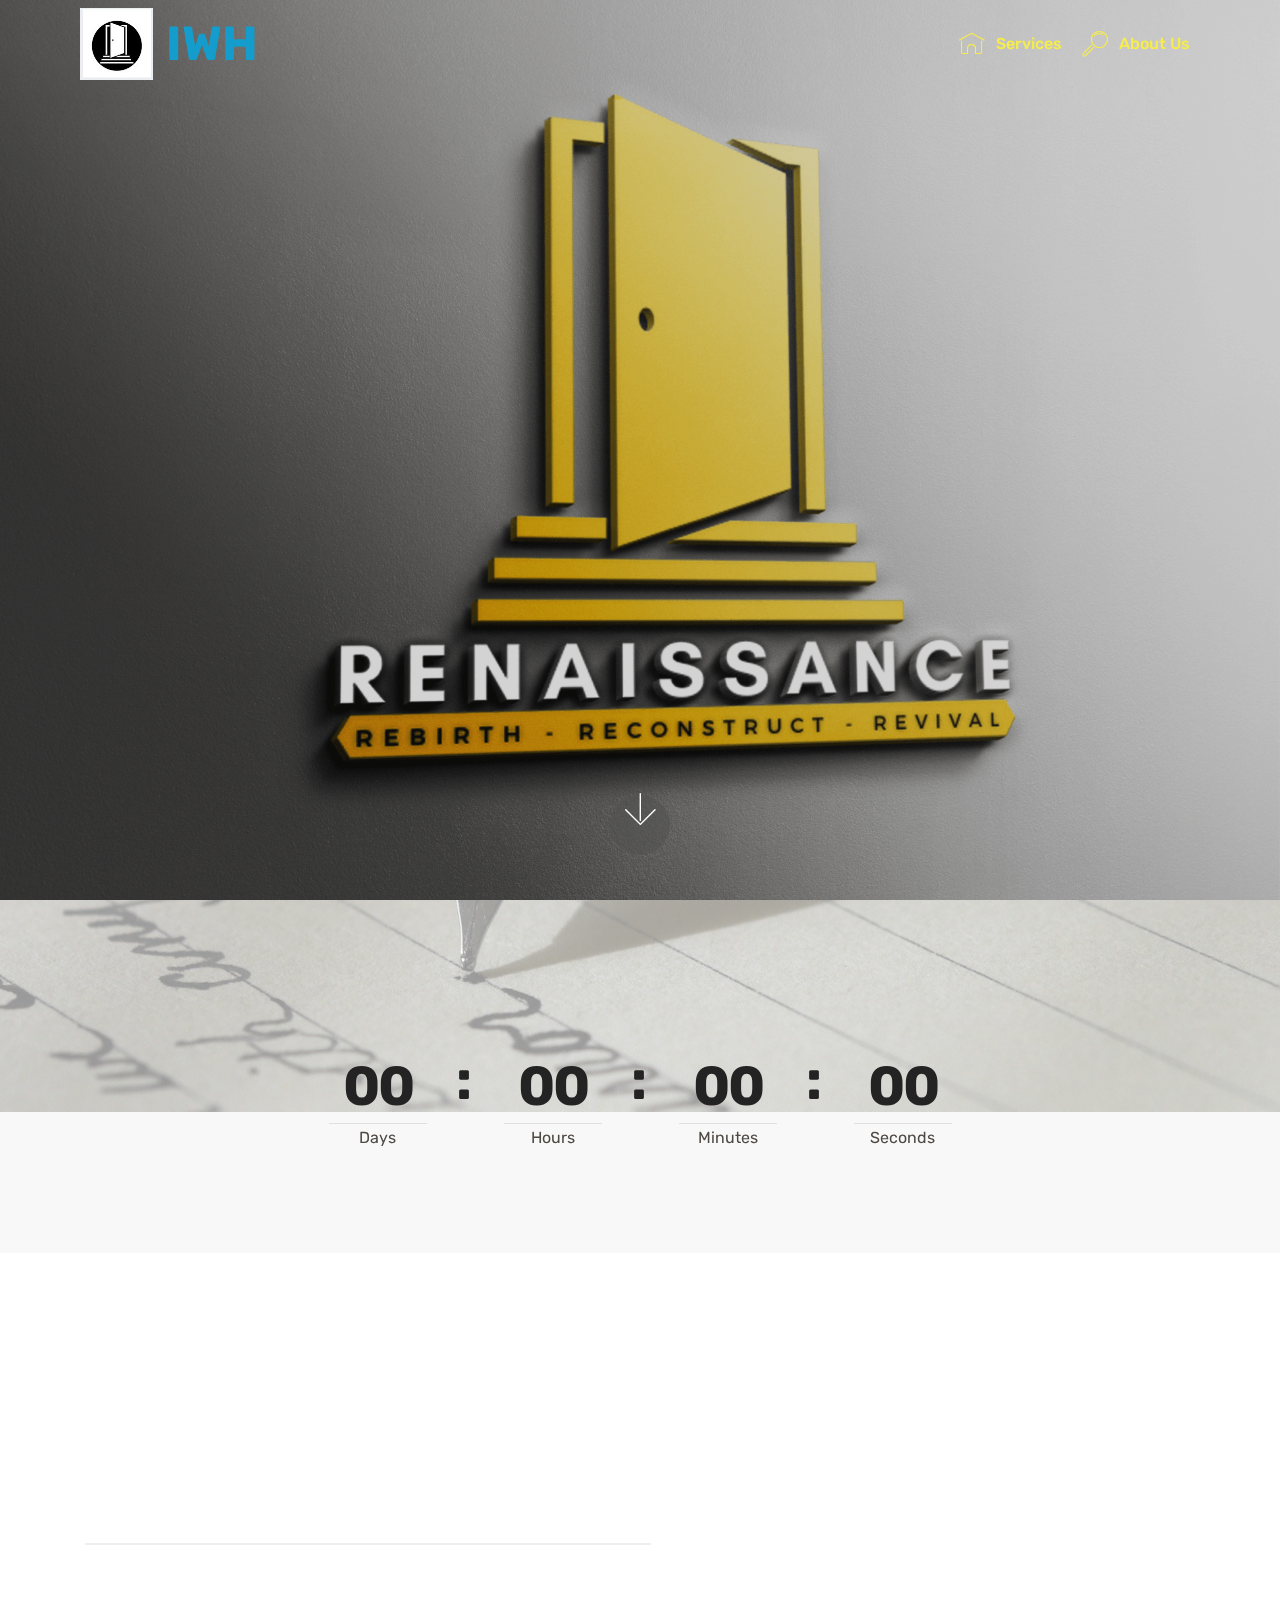
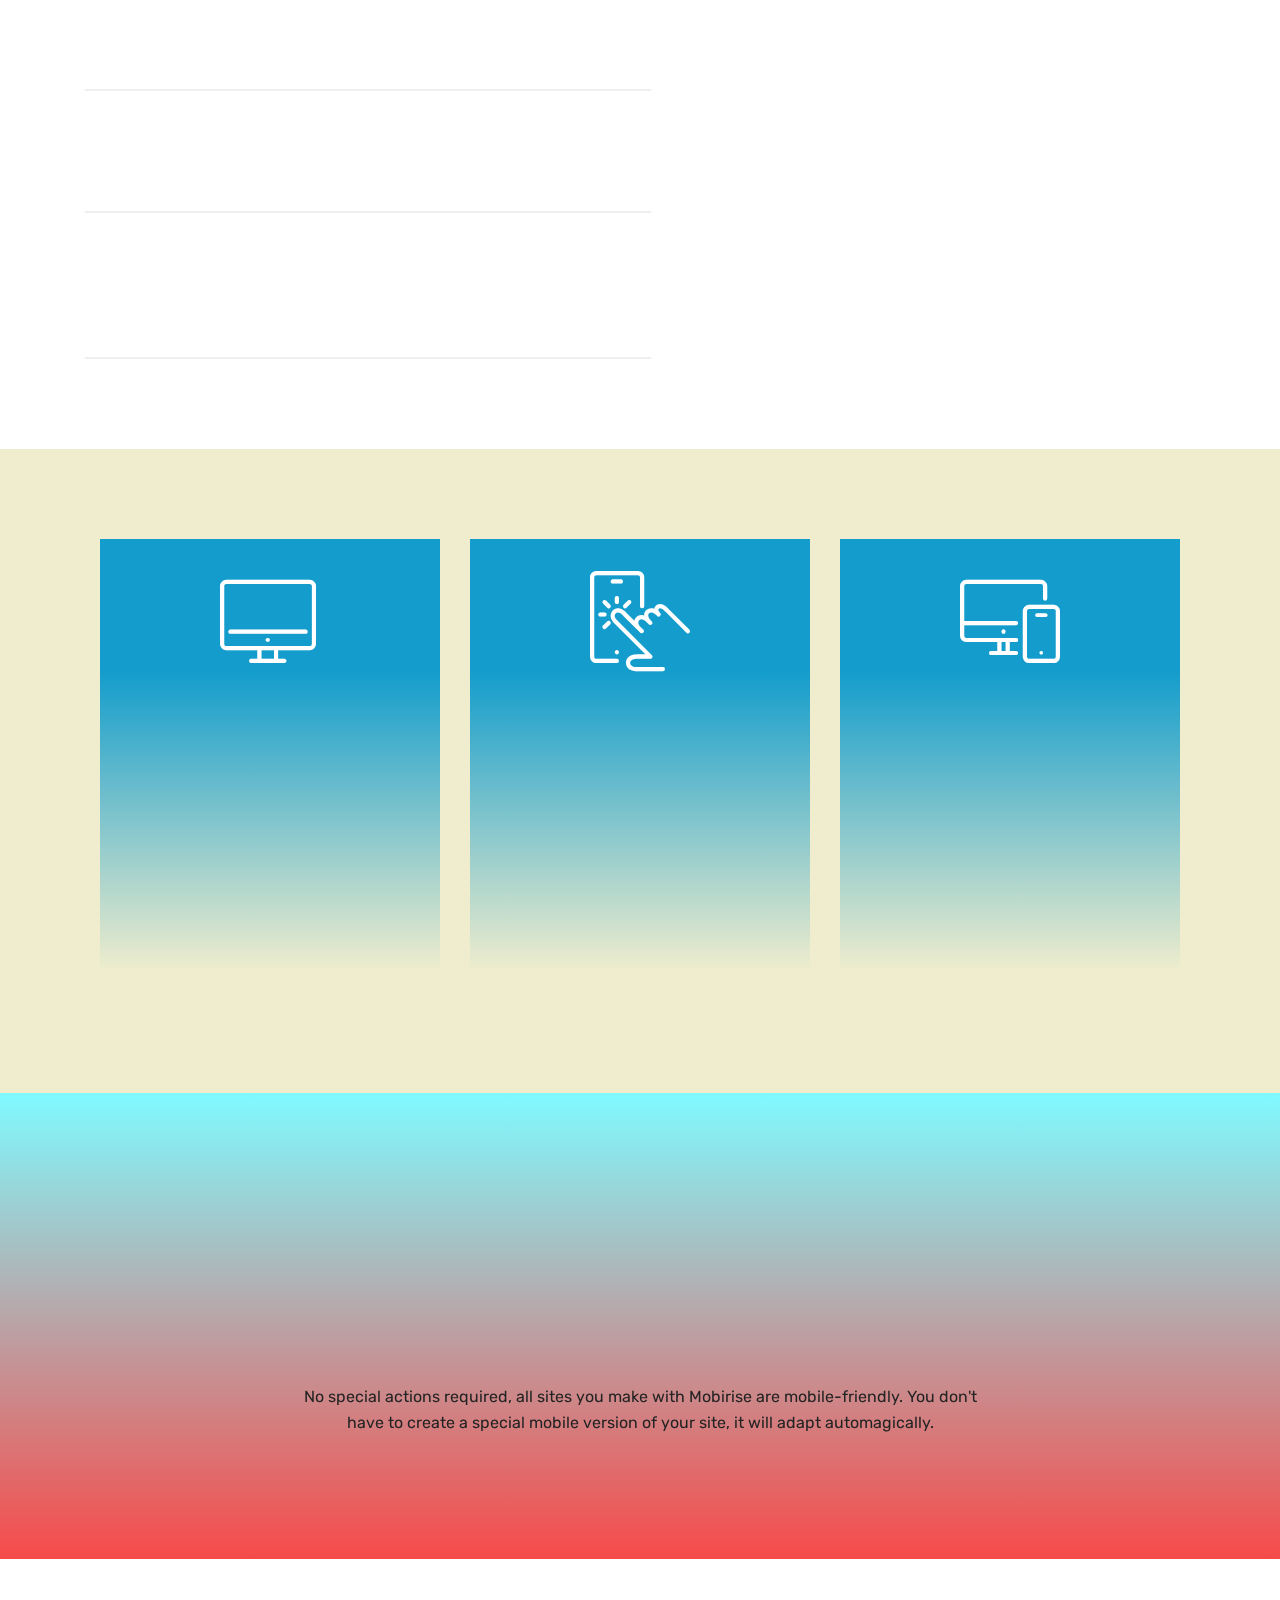
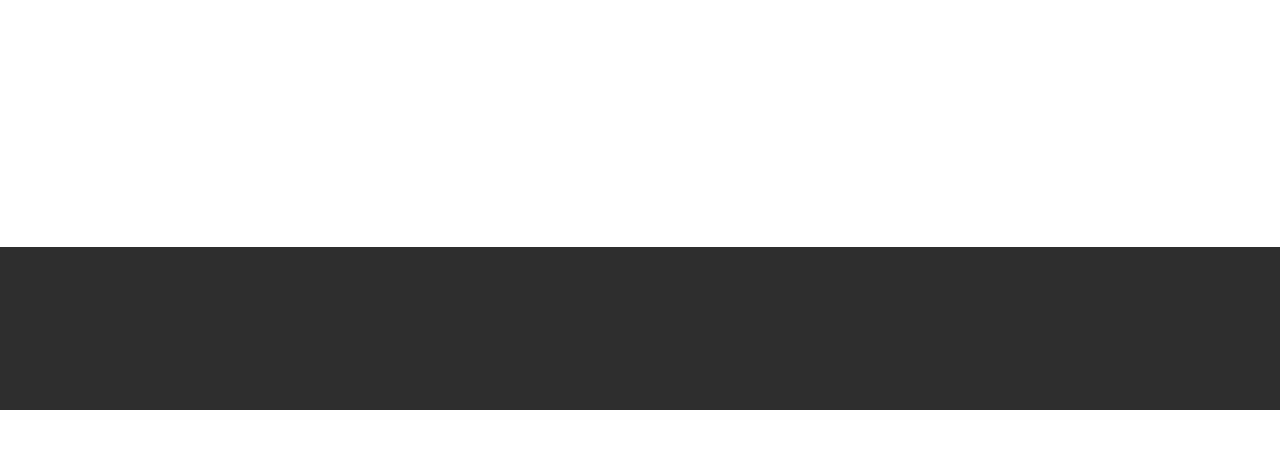
<file: index.html>
<!DOCTYPE html>
<html  >
<head>
  <!-- Site made with Mobirise Website Builder v5.2.0, https://mobirise.com -->
  <meta charset="UTF-8">
  <meta http-equiv="X-UA-Compatible" content="IE=edge">
  <meta name="generator" content="Mobirise v5.2.0, mobirise.com">
  <meta name="viewport" content="width=device-width, initial-scale=1, minimum-scale=1">
  <link rel="shortcut icon" href="assets/images/whatsapp-image-2020-11-23-at-22.35.15-144x142.jpg" type="image/x-icon">
  <meta name="description" content="">
  
  
  <title>Home</title>
  <link rel="stylesheet" href="assets/web/assets/mobirise-icons/mobirise-icons.css">
  <link rel="stylesheet" href="assets/bootstrap/css/bootstrap.min.css">
  <link rel="stylesheet" href="assets/bootstrap/css/bootstrap-grid.min.css">
  <link rel="stylesheet" href="assets/bootstrap/css/bootstrap-reboot.min.css">
  <link rel="stylesheet" href="assets/tether/tether.min.css">
  <link rel="stylesheet" href="assets/dropdown/css/style.css">
  <link rel="stylesheet" href="assets/animatecss/animate.min.css">
  <link rel="stylesheet" href="assets/socicon/css/styles.css">
  <link rel="stylesheet" href="assets/theme/css/style.css">
  <link rel="preload" as="style" href="assets/mobirise/css/mbr-additional.css"><link rel="stylesheet" href="assets/mobirise/css/mbr-additional.css" type="text/css">
  
  
  
  
</head>
<body>
  
  <section class="menu cid-shJQSV8LYX" once="menu" id="menu1-0">

    

    <nav class="navbar navbar-expand beta-menu navbar-dropdown align-items-center navbar-fixed-top navbar-toggleable-sm bg-color transparent">
        <button class="navbar-toggler navbar-toggler-right" type="button" data-toggle="collapse" data-target="#navbarSupportedContent" aria-controls="navbarSupportedContent" aria-expanded="false" aria-label="Toggle navigation">
            <div class="hamburger">
                <span></span>
                <span></span>
                <span></span>
                <span></span>
            </div>
        </button>
        <div class="menu-logo">
            <div class="navbar-brand">
                <span class="navbar-logo">
                    <a href="index.html">
                         <img src="assets/images/whatsapp-image-2020-11-23-at-22.35.15-144x142.jpg" alt="IWH" style="height: 4.5rem;">
                    </a>
                </span>
                <span class="navbar-caption-wrap"><a class="navbar-caption text-primary display-2" href="index.html">
                        IWH</a></span>
            </div>
        </div>
        <div class="collapse navbar-collapse" id="navbarSupportedContent">
            <ul class="navbar-nav nav-dropdown nav-right" data-app-modern-menu="true"><li class="nav-item">
                    <a class="nav-link link text-success display-4" href="index.html">
                        <span class="mbri-home mbr-iconfont mbr-iconfont-btn"></span>
                        Services
                    </a>
                </li>
                <li class="nav-item">
                    <a class="nav-link link text-success display-4" href="about.html">
                        <span class="mbri-search mbr-iconfont mbr-iconfont-btn"></span>
                        About Us
                    </a>
                </li></ul>
            
        </div>
    </nav>
</section>

<section class="header5 cid-shJRsb5CgK mbr-fullscreen mbr-parallax-background" id="header5-4">

    

    <div class="mbr-overlay" style="opacity: 0.2; background-color: rgb(35, 35, 35);">
    </div>
    <div class="container">
        <div class="row justify-content-center">
            <div class="mbr-white col-md-10">
                
                
                
            </div>
        </div>
    </div>

    <div class="mbr-arrow hidden-sm-down" aria-hidden="true">
        <a href="#next">
            <i class="mbri-down mbr-iconfont"></i>
        </a>
    </div>
</section>

<section class="countdown1 cid-shKIsEQaCs mbr-parallax-background" id="countdown1-9">
    
    
    <div class="mbr-overlay" style="opacity: 0.6; background-color: rgb(255, 255, 255);">
    </div>
    <div class="container ">
        
        
        
    </div>
    <div class="container countdown-cont align-center">
        <div class="daysCountdown col-xs-3 col-sm-3 col-md-3" title="Days"></div>
        <div class="hoursCountdown col-xs-3 col-sm-3 col-md-3" title="Hours"></div> 
        <div class="minutesCountdown col-xs-3 col-sm-3 col-md-3" title="Minutes"></div> 
        <div class="secondsCountdown col-xs-3 col-sm-3 col-md-3" title="Seconds"></div>
        <div class="countdown pt-5 mt-2" data-due-date="2021/01/01"> 
        </div>
    </div>
</section>

<section class="counters4 counters cid-shJR0onZGJ" id="counters4-2">

    

    

    <div class="container pt-4 mt-2">
        <h2 class="mbr-section-title pb-3 align-center mbr-fonts-style display-2">Why Choose Us</h2>
        <h3 class="mbr-section-subtitle pb-5 align-center mbr-fonts-style display-5">
            Responsive block with counters and media. 
        </h3>
        <div class="media-container-row">
            <div class="media-block m-auto" style="width: 49%;">
                <div class="mbr-figure">
                    <img src="assets/images/background6.jpg">
                </div>
            </div>
            <div class="cards-block">
                <div class="cards-container">
                    <div class="card px-3 align-left col-12">
                        <div class="panel-item p-4 d-flex align-items-start">
                            <div class="card-img pr-3">
                                <h3 class="img-text d-flex align-items-center justify-content-center">
                                    1
                                </h3>
                            </div>
                            <div class="card-text">
                                <h4 class="mbr-content-title mbr-bold mbr-fonts-style display-7">Honest and Dependable</h4>
                                <p class="mbr-content-text mbr-fonts-style display-7">
                                    Lorem ipsum dolor sit amet, consectetur adipisicing elit. Recusandae cupiditate rerum ipsum tempora vero.</p>
                            </div>
                        </div>
                    </div>
                    <div class="card px-3 align-left col-12">
                        <div class="panel-item p-4 d-flex align-items-start">
                            <div class="card-img pr-3">
                                <h3 class="img-text d-flex align-items-center justify-content-center">
                                    2
                                </h3>
                            </div>
                            <div class="card-text">
                                <h4 class="mbr-content-title mbr-bold mbr-fonts-style display-7">We Are Always Improving</h4>
                                <p class="mbr-content-text mbr-fonts-style display-7">
                                    Lorem ipsum dolor sit amet, consectetur adipisicing elit.
                                </p>
                            </div>
                        </div>
                    </div>
                    <div class="card px-3 align-left col-12">
                        <div class="panel-item p-4 d-flex align-items-start">
                            <div class="card-img pr-3">
                                <h3 class="img-text d-flex align-items-center justify-content-center">
                                    3
                                </h3>
                            </div>
                            <div class="card-text">
                                <h4 class="mbr-content-title mbr-bold mbr-fonts-style display-7">We Are Passionate</h4>
                                <p class="mbr-content-text mbr-fonts-style display-7">
                                        Lorem ipsum dolor sit amet, consectetur adipisicing elit. Recusandae cupiditate rerum ipsum tempora vero.</p>
                            </div>
                        </div>
                    </div>
                    
                </div>
            </div>
        </div>
    </div>
</section>

<section class="features8 cid-shJRgIFvG0 mbr-parallax-background" id="features8-3">

    

    <div class="mbr-overlay" style="opacity: 0.2; background-color: rgb(247, 237, 74);">
    </div>

    <div class="container">
        <div class="media-container-row">

            <div class="card col-12 col-md-6 col-lg-4">
                <div class="card-img">
                    <span class="mbri-desktop mbr-iconfont"></span>
                </div>
                <div class="card-box align-center">
                    <h4 class="card-title mbr-fonts-style display-7">
                        Unlimited Sites
                    </h4>
                    <p class="mbr-text mbr-fonts-style display-7">
                       Mobirise gives you the freedom to develop as many websites as you like given the fact that it is a desktop app.
                    </p>
                    <div class="mbr-section-btn text-center">
                        <a href="https://mobiri.se" class="btn btn-secondary display-4">
                            More
                        </a>
                    </div>
                </div>
            </div>

            <div class="card col-12 col-md-6 col-lg-4">
                <div class="card-img">
                    <span class="mbri-touch mbr-iconfont"></span>
                </div>
                <div class="card-box align-center">
                    <h4 class="card-title mbr-fonts-style display-7">
                        Mobile Friendly
                    </h4>
                    <p class="mbr-text mbr-fonts-style display-7">
                       All sites you make with Mobirise are mobile-friendly. You don't have to create a special mobile version of your site.
                    </p>
                    <div class="mbr-section-btn text-center">
                        <a href="https://mobiri.se" class="btn btn-secondary display-4">
                            More
                        </a>
                    </div>
                </div>
            </div>

            <div class="card col-12 col-md-6 col-lg-4">
                <div class="card-img">
                    <span class="mbri-responsive mbr-iconfont"></span>
                </div>
                <div class="card-box align-center">
                    <h4 class="card-title mbr-fonts-style display-7">
                        Unique Styles
                    </h4>
                    <p class="mbr-text mbr-fonts-style display-7">
                       Mobirise offers many site blocks in several themes, and though these blocks are pre-made, they are flexible.
                    </p>
                    <div class="mbr-section-btn text-center">
                        <a href="https://mobiri.se" class="btn btn-secondary display-4">
                            More
                        </a>
                    </div>
                </div>
            </div>

            
        </div>
    </div>
</section>

<section class="tabs2 tabs cid-shJRJtjPkr" id="tabs2-5">

    

    
    <div class="container">
        <h2 class="mbr-section-title align-center pb-5 mbr-fonts-style display-2">
            Tabs with gradient background
        </h2>
        <div class="media-container-row">
            <div class="col-12 col-md-8">
                <ul class="nav nav-tabs" role="tablist">
                    <li class="nav-item">
                        <a class="nav-link active mbr-fonts-style display-7" role="tab" data-toggle="tab" href="#tab1">
                            Mobile Friendly
                        </a>
                    </li>
                    <li class="nav-item"><a class="nav-link mbr-fonts-style active display-7" role="tab" data-toggle="tab" href="#tabs2-5_tab1" aria-selected="true">
                            No Coding
                        </a></li>
                    <li class="nav-item"><a class="nav-link mbr-fonts-style active display-7" role="tab" data-toggle="tab" href="#tabs2-5_tab2" aria-selected="true">
                            Unique Styles
                        </a></li>
                    
                    
                    
                </ul>
                <div class="tab-content">
                    <div id="tab1" class="tab-pane in active" role="tabpanel">
                        <div class="row">
                            <div class="col-md-12">
                                <p class="mbr-text py-5 mbr-fonts-style display-7">
                                    No special actions required, all sites you make with Mobirise are mobile-friendly. You don't have to create a special mobile version of your site, it will adapt automagically.
                                </p>
                            </div>
                        </div>
                    </div>
                    <div id="tab2" class="tab-pane" role="tabpanel">
                        <div class="row">
                            <div class="col-md-12">
                                <p class="mbr-text py-5 mbr-fonts-style display-7">
                                    Mobirise is an easy website builder - just drop site elements to your page, add content and style it to look the way you like.
                                </p>
                            </div>
                        </div>
                    </div>
                    <div id="tab3" class="tab-pane" role="tabpanel">
                        <div class="row">
                            <div class="col-md-12">
                                <p class="mbr-text py-5 mbr-fonts-style display-7">
                                    Mobirise offers many site blocks in several themes, and though these blocks are pre-made, they are flexible. You can combine blocks in different ways on your pages.
                                </p>
                            </div>
                        </div>
                    </div>
                    <div id="tab4" class="tab-pane" role="tabpanel">
                        <div class="row">
                            <div class="col-md-12">
                                <p class="mbr-text py-5 mbr-fonts-style display-7">
                                    Mobirise gives you the freedom to develop as many websites as you like given the fact that it is a desktop app.
                                </p>
                            </div>
                        </div>
                    </div>
                    <div id="tab5" class="tab-pane" role="tabpanel">
                        <div class="row">
                            <div class="col-md-12">
                                <p class="mbr-text py-5 mbr-fonts-style display-7">
                                    Publish your website to a local drive, FTP or host on Amazon S3, Google Cloud, Github Pages. Don't be a hostage to just one platform or service provider.
                                </p>
                            </div>
                        </div>
                    </div>
                    <div id="tab6" class="tab-pane" role="tabpanel">
                        <div class="row">
                            <div class="col-md-12">
                                <p class="mbr-text py-5 mbr-fonts-style display-7">
                                    Just drop the blocks into the page, edit content inline and publish - no technical skills required.
                                </p>
                            </div>
                        </div>
                    </div>
                </div>
            </div>
        </div>
    </div>
</section>

<section class="mbr-section form3 cid-shJSZyFQt4" id="form3-6">

    

    

    <div class="container">
        <div class="row justify-content-center">
            <div class="title col-12 col-lg-8">
                
                
            </div>
        </div>

        <div class="row py-2 justify-content-center">
            <div class="col-12 col-lg-6  col-md-8 " data-form-type="formoid">
                <!---Formbuilder Form--->
                <form action="https://mobirise.eu/" method="POST" class="mbr-form form-with-styler" data-form-title="Mobirise Form"><input type="hidden" name="email" data-form-email="true" value="310TmrxXCYJ2kPEdBWbwaSdQ3pPYgT3ALEFQNZOdG/yXDK6lNMiSAGGlFIizGlCD1cqoNoDDzNhX/Lq0TQyKXvrtsBC4hLjGVRT7XHCV5wcoR9x5lhJRoMAGYODGXLPv">
                    <div class="row">
                        <div hidden="hidden" data-form-alert="" class="alert alert-success col-12">Thanks for filling out the form!</div>
                        <div hidden="hidden" data-form-alert-danger="" class="alert alert-danger col-12">
                        </div>
                    </div>
                    <div class="dragArea row">
                        <div class="form-group col" data-for="email">
                            <input type="email" name="email" placeholder="Email" data-form-field="Email" required="required" class="form-control display-7" id="email-form3-6">
                        </div>
                        <div class="col-auto input-group-btn">
                            <button type="submit" class="btn btn-primary display-4">SUBSCRIBE</button>
                        </div>
                    </div>
                </form><!---Formbuilder Form--->
            </div>
        </div>
    </div>
</section>

<section class="mbr-section content8 cid-shJUgxRGva" id="content8-8">

    

    <div class="container">
        <div class="media-container-row title">
            <div class="col-12 col-md-8">
                <div class="mbr-section-btn align-center">
                    <a class="btn btn-primary display-4" href="https://mobiri.se">LEARN MORE</a>
                    <a class="btn btn-black-outline display-4" href="https://mobiri.se">LIVE DEMO</a>
                </div>
            </div>
        </div>
    </div>
</section>

<section once="footers" class="cid-shJTADT4p9" id="footer7-7">

    

    

    <div class="container">
        <div class="media-container-row align-center mbr-white">
            <div class="row row-links">
                <ul class="foot-menu">
                    
                    
                    
                    
                    
                <li class="foot-menu-item mbr-fonts-style display-7">
                        <a class="text-white mbr-bold" href="#" target="_blank">About us</a>
                    </li><li class="foot-menu-item mbr-fonts-style display-7">
                        <a class="text-white mbr-bold" href="#" target="_blank">Services</a>
                    </li><li class="foot-menu-item mbr-fonts-style display-7">
                        <a class="text-white mbr-bold" href="#" target="_blank">Get In Touch</a>
                    </li><li class="foot-menu-item mbr-fonts-style display-7">
                        <a class="text-white mbr-bold" href="#" target="_blank">Careers</a>
                    </li><li class="foot-menu-item mbr-fonts-style display-7">
                        <a class="text-white mbr-bold" href="#" target="_blank">Work</a>
                    </li></ul>
            </div>
            <div class="row social-row">
                <div class="social-list align-right pb-2">
                    
                    
                    
                    
                    
                    
                <div class="soc-item">
                        <a href="index.html" target="_blank">
                            <span class="mbr-iconfont mbr-iconfont-social socicon-twitter socicon"></span>
                        </a>
                    </div><div class="soc-item">
                        <a href="index.html" target="_blank">
                            <span class="mbr-iconfont mbr-iconfont-social socicon-facebook socicon"></span>
                        </a>
                    </div><div class="soc-item">
                        <a href="https://www.youtube.com/c/mobirise" target="_blank">
                            <span class="mbr-iconfont mbr-iconfont-social socicon-youtube socicon" style="color: rgb(255, 51, 102); fill: rgb(255, 51, 102);"></span>
                        </a>
                    </div><div class="soc-item">
                        <a href="index.html" target="_blank">
                            <span class="mbr-iconfont mbr-iconfont-social socicon-instagram socicon"></span>
                        </a>
                    </div><div class="soc-item">
                        <a href="index.html" target="_blank">
                            <span class="mbr-iconfont mbr-iconfont-social socicon-googleplus socicon"></span>
                        </a>
                    </div><div class="soc-item">
                        <a href="index.html" target="_blank">
                            <span class="mbr-iconfont mbr-iconfont-social socicon-behance socicon"></span>
                        </a>
                    </div></div>
            </div>
            <div class="row row-copirayt">
                <p class="mbr-text mb-0 mbr-fonts-style mbr-white align-center display-7">
                    © Copyright 2025 <em>Mobirise </em>- All Rights Reserved
                </p>
            </div>
        </div>
    </div>
</section><section style="background-color: #fff; font-family: -apple-system, BlinkMacSystemFont, 'Segoe UI', 'Roboto', 'Helvetica Neue', Arial, sans-serif; color:#aaa; font-size:12px; padding: 0; align-items: center; display: flex;"><a href="https://mobirise.site/k" style="flex: 1 1; height: 3rem; padding-left: 1rem;"></a><p style="flex: 0 0 auto; margin:0; padding-right:1rem;">Mobirise page builder - <a href="https://mobirise.site/n" style="color:#aaa;">Go now</a></p></section><script src="assets/web/assets/jquery/jquery.min.js"></script>  <script src="assets/popper/popper.min.js"></script>  <script src="assets/bootstrap/js/bootstrap.min.js"></script>  <script src="assets/tether/tether.min.js"></script>  <script src="assets/smoothscroll/smooth-scroll.js"></script>  <script src="assets/dropdown/js/nav-dropdown.js"></script>  <script src="assets/dropdown/js/navbar-dropdown.js"></script>  <script src="assets/touchswipe/jquery.touch-swipe.min.js"></script>  <script src="assets/viewportchecker/jquery.viewportchecker.js"></script>  <script src="assets/parallax/jarallax.min.js"></script>  <script src="assets/countdown/jquery.countdown.min.js"></script>  <script src="assets/mbr-tabs/mbr-tabs.js"></script>  <script src="assets/theme/js/script.js"></script>  <script src="assets/formoid/formoid.min.js"></script>  
  
  
  <input name="animation" type="hidden">
  </body>
</html>
</file>
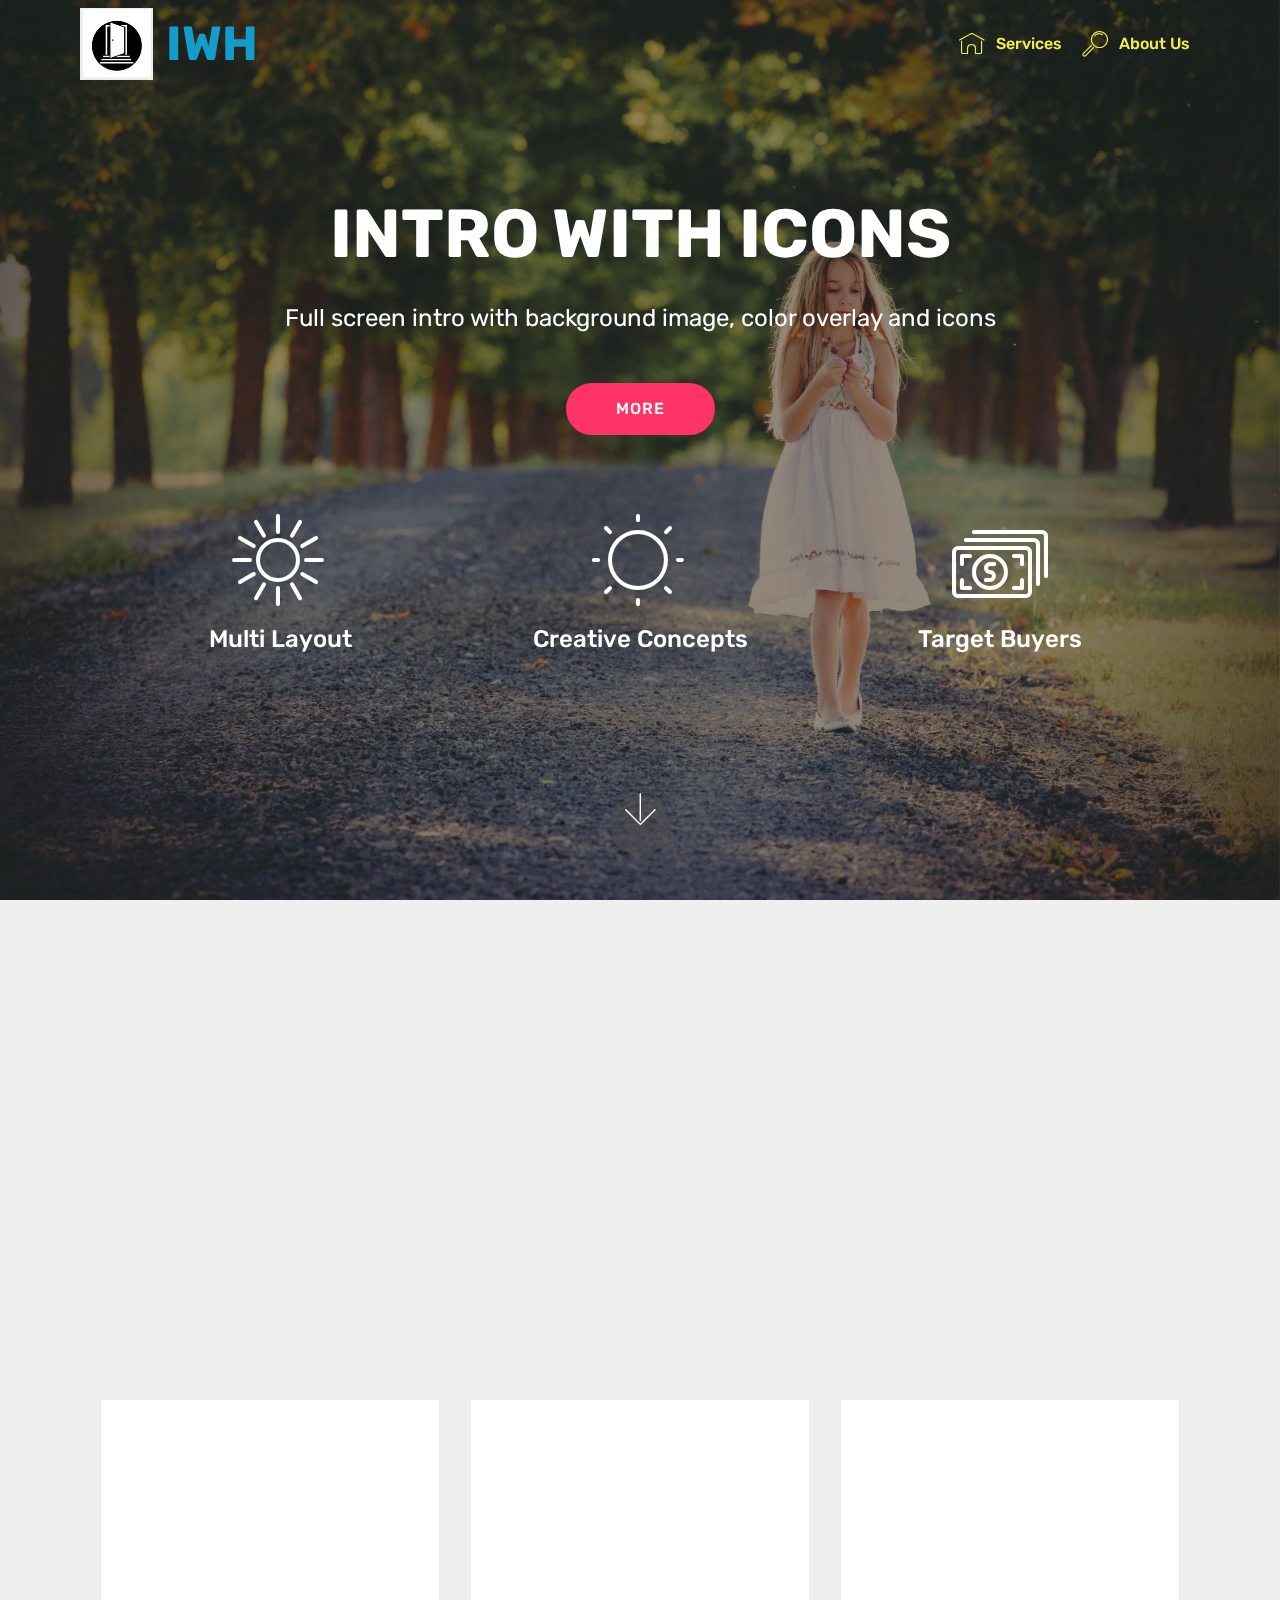
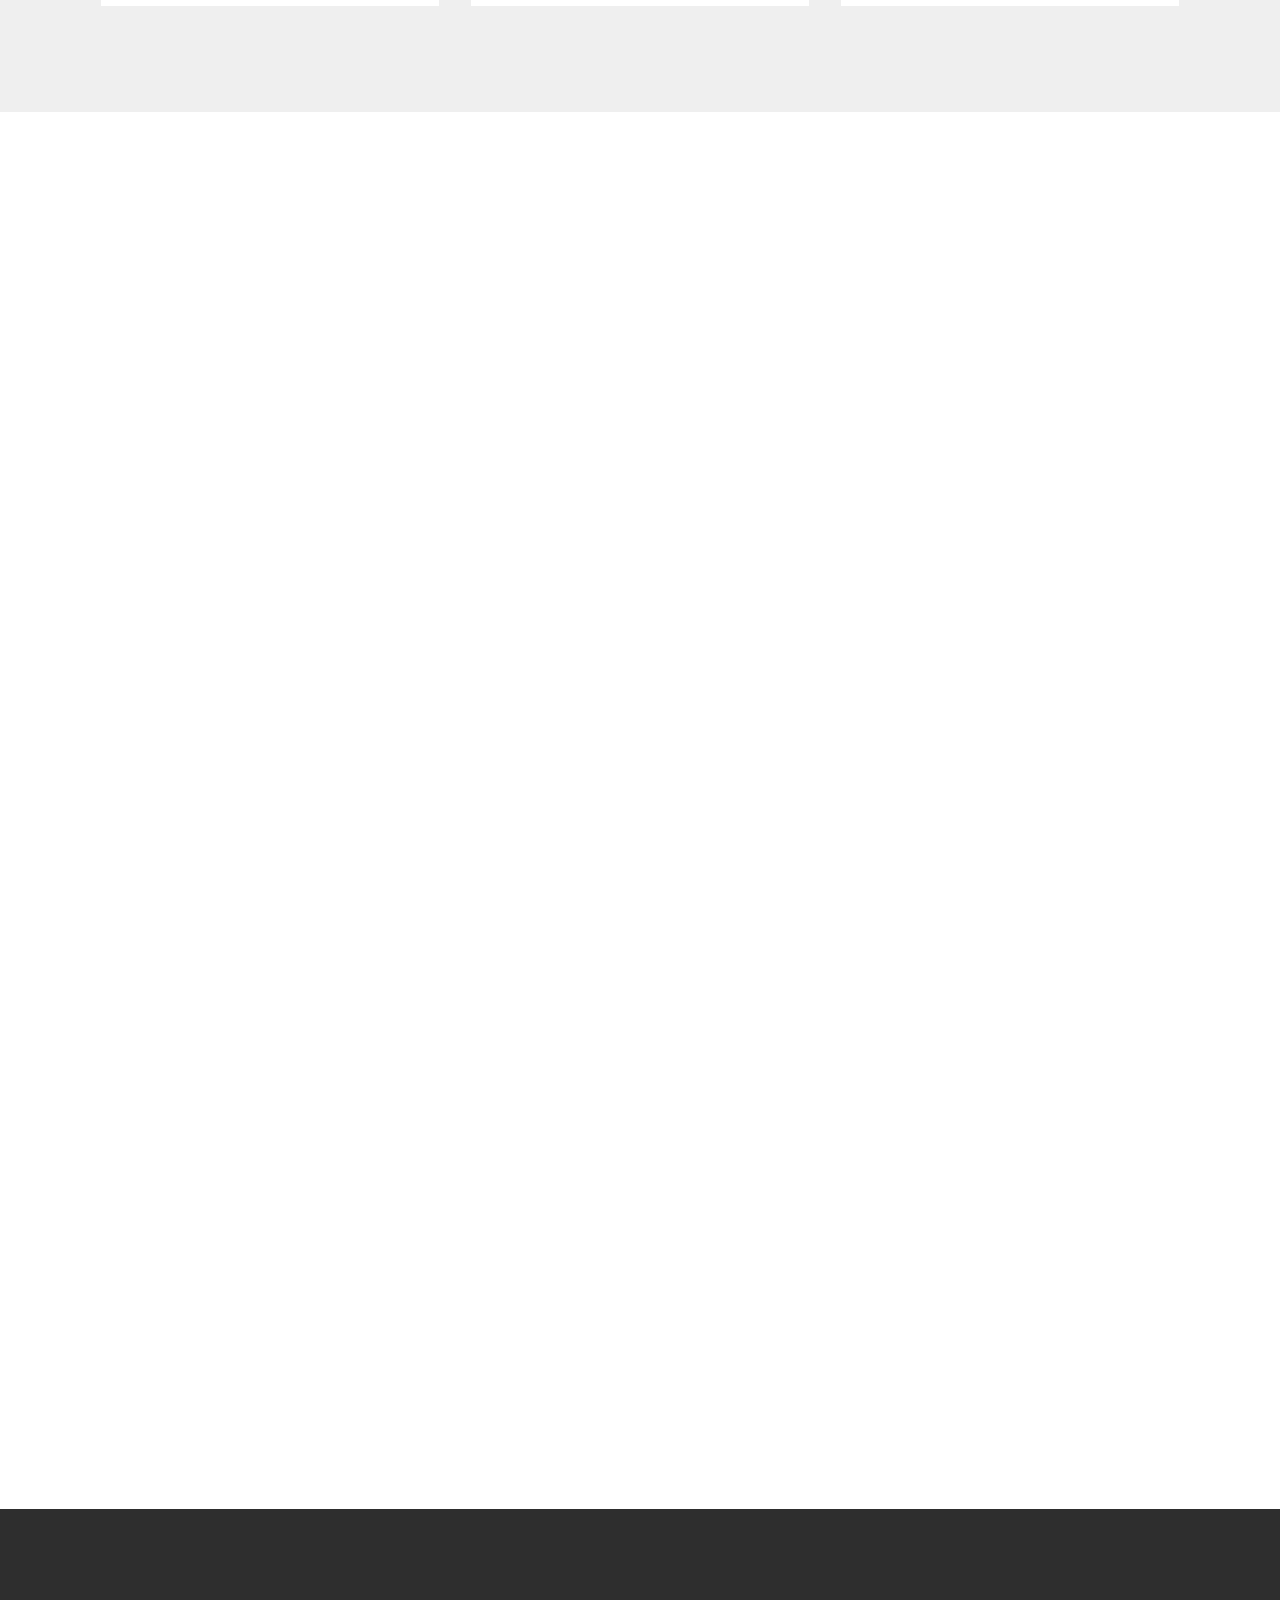
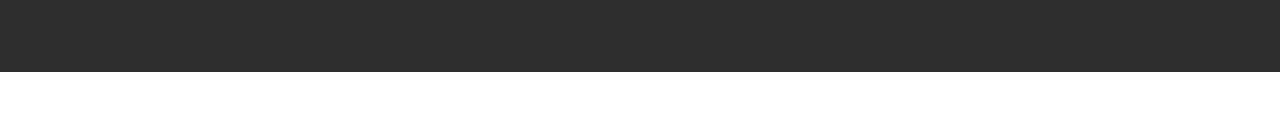
<file: about.html>
<!DOCTYPE html>
<html  >
<head>
  <!-- Site made with Mobirise Website Builder v5.2.0, https://mobirise.com -->
  <meta charset="UTF-8">
  <meta http-equiv="X-UA-Compatible" content="IE=edge">
  <meta name="generator" content="Mobirise v5.2.0, mobirise.com">
  <meta name="twitter:card" content="summary_large_image"/>
  <meta name="twitter:image:src" content="assets/images/about-meta.jpg">
  <meta property="og:image" content="assets/images/about-meta.jpg">
  <meta name="twitter:title" content="About Us">
  <meta name="viewport" content="width=device-width, initial-scale=1, minimum-scale=1">
  <link rel="shortcut icon" href="assets/images/whatsapp-image-2020-11-23-at-22.35.15-144x142.jpg" type="image/x-icon">
  <meta name="description" content="Site Maker Description">
  
  
  <title>About Us</title>
  <link rel="stylesheet" href="assets/web/assets/mobirise-icons/mobirise-icons.css">
  <link rel="stylesheet" href="assets/bootstrap/css/bootstrap.min.css">
  <link rel="stylesheet" href="assets/bootstrap/css/bootstrap-grid.min.css">
  <link rel="stylesheet" href="assets/bootstrap/css/bootstrap-reboot.min.css">
  <link rel="stylesheet" href="assets/tether/tether.min.css">
  <link rel="stylesheet" href="assets/dropdown/css/style.css">
  <link rel="stylesheet" href="assets/animatecss/animate.min.css">
  <link rel="stylesheet" href="assets/socicon/css/styles.css">
  <link rel="stylesheet" href="assets/theme/css/style.css">
  <link rel="preload" as="style" href="assets/mobirise/css/mbr-additional.css"><link rel="stylesheet" href="assets/mobirise/css/mbr-additional.css" type="text/css">
  
  
  
  
</head>
<body>
  
  <section class="menu cid-shJQSV8LYX" once="menu" id="menu1-a">

    

    <nav class="navbar navbar-expand beta-menu navbar-dropdown align-items-center navbar-fixed-top navbar-toggleable-sm bg-color transparent">
        <button class="navbar-toggler navbar-toggler-right" type="button" data-toggle="collapse" data-target="#navbarSupportedContent" aria-controls="navbarSupportedContent" aria-expanded="false" aria-label="Toggle navigation">
            <div class="hamburger">
                <span></span>
                <span></span>
                <span></span>
                <span></span>
            </div>
        </button>
        <div class="menu-logo">
            <div class="navbar-brand">
                <span class="navbar-logo">
                    <a href="index.html">
                         <img src="assets/images/whatsapp-image-2020-11-23-at-22.35.15-144x142.jpg" alt="IWH" style="height: 4.5rem;">
                    </a>
                </span>
                <span class="navbar-caption-wrap"><a class="navbar-caption text-primary display-2" href="index.html">
                        IWH</a></span>
            </div>
        </div>
        <div class="collapse navbar-collapse" id="navbarSupportedContent">
            <ul class="navbar-nav nav-dropdown nav-right" data-app-modern-menu="true"><li class="nav-item">
                    <a class="nav-link link text-success display-4" href="index.html">
                        <span class="mbri-home mbr-iconfont mbr-iconfont-btn"></span>
                        Services
                    </a>
                </li>
                <li class="nav-item">
                    <a class="nav-link link text-success display-4" href="about.html">
                        <span class="mbri-search mbr-iconfont mbr-iconfont-btn"></span>
                        About Us
                    </a>
                </li></ul>
            
        </div>
    </nav>
</section>

<section class="header12 cid-shKKifbwzW mbr-fullscreen mbr-parallax-background" id="header12-d">

    

    <div class="mbr-overlay" style="opacity: 0.5; background-color: rgb(35, 35, 35);">
    </div>

    <div class="container  ">
            <div class="media-container">
                <div class="col-md-12 align-center">
                    <h1 class="mbr-section-title pb-3 mbr-white mbr-bold mbr-fonts-style display-1">
                        INTRO WITH ICONS
                    </h1>
                    <p class="mbr-text pb-3 mbr-white mbr-fonts-style display-5">
                        Full screen intro with background image, color overlay and icons
                    </p>
                    <div class="mbr-section-btn align-center py-2">
                        <a class="btn btn-md btn-secondary display-4" href="https://mobiri.se">MORE</a>
                    </div>

                    <div class="icons-media-container mbr-white">
                        <div class="card col-12 col-md-6 col-lg-4">
                            <div class="icon-block">
                            <a href="index.html">
                                <span class="mbr-iconfont mbri-sun2"></span>
                            </a>
                            </div>
                            <h5 class="mbr-fonts-style display-5">
                                Multi Layout
                            </h5>
                        </div>

                        <div class="card col-12 col-md-6 col-lg-4">
                            <div class="icon-block">
                                <a href="index.html">
                                    <span class="mbr-iconfont mbri-sun"></span>
                                </a>
                            </div>
                            <h5 class="mbr-fonts-style display-5">
                                Creative Concepts<br><br></h5>
                        </div>

                        <div class="card col-12 col-md-6 col-lg-4">
                            <div class="icon-block">
                                <a href="index.html">
                                    <span class="mbr-iconfont mbri-cash"></span>
                                </a>
                            </div>
                            <h5 class="mbr-fonts-style display-5">
                                Target Buyers
                            </h5>
                        </div>

                        
                    </div>
                </div>
            </div>
    </div>

    <div class="mbr-arrow hidden-sm-down" aria-hidden="true">
        <a href="#next">
            <i class="mbri-down mbr-iconfont"></i>
        </a>
    </div>
</section>

<section class="features18 popup-btn-cards cid-shKKtIN6tx" id="features18-e">

    

    
    <div class="container">
        <h2 class="mbr-section-title pb-3 align-center mbr-fonts-style display-2">
            Image features with buttons on mouseover
        </h2>
        <h3 class="mbr-section-subtitle display-5 align-center mbr-fonts-style mbr-light">
            In browser you will see buttons when hover on cards
        </h3>
        <div class="media-container-row pt-5 ">
            <div class="card p-3 col-12 col-md-6 col-lg-4">
                <div class="card-wrapper ">
                    <div class="card-img">
                        <div class="mbr-overlay"></div>
                        <div class="mbr-section-btn text-center"><a href="index.html" class="btn btn-primary display-4">Learn More</a></div>
                        <img src="assets/images/background1.jpg" alt="Mobirise">
                    </div>
                    <div class="card-box">
                        <h4 class="card-title mbr-fonts-style display-7">
                            No Coding
                        </h4>
                        <p class="mbr-text mbr-fonts-style align-left display-7">
                            Mobirise is an easy website builder - just drop site elements to your page, add content and style it to look the way you like.
                        </p>
                    </div>
                </div>
            </div>
            <div class="card p-3 col-12 col-md-6 col-lg-4">
                <div class="card-wrapper">
                    <div class="card-img">
                        <div class="mbr-overlay"></div>
                        <div class="mbr-section-btn text-center"><a href="index.html" class="btn btn-primary display-4">Learn More</a></div>
                        <img src="assets/images/background2.jpg" alt="Mobirise">
                    </div>
                    <div class="card-box">
                        <h4 class="card-title mbr-fonts-style display-7">
                            Mobile Friendly
                        </h4>
                        <p class="mbr-text mbr-fonts-style display-7">
                           All sites you make with Mobirise are mobile-friendly. You don't have to create a special mobile version of your site.
                        </p>
                    </div>
                </div>
            </div>

            <div class="card p-3 col-12 col-md-6 col-lg-4">
                <div class="card-wrapper">
                    <div class="card-img">
                        <div class="mbr-overlay"></div>
                        <div class="mbr-section-btn text-center"><a href="index.html" class="btn btn-primary display-4">Learn More</a></div>
                        <img src="assets/images/background3.jpg" alt="Mobirise">
                    </div>
                    <div class="card-box">
                        <h4 class="card-title mbr-fonts-style display-7">
                            Unique Styles
                        </h4>
                        <p class="mbr-text mbr-fonts-style display-7">
                            Mobirise offers many site blocks in several themes, and though these blocks are pre-made, they are flexible.
                        </p>
                    </div>
                </div>
            </div>

            
        </div>
    </div>
</section>

<section class="mbr-section form3 cid-shKKXSFMzs" id="form3-g">

    

    

    <div class="container">
        <div class="row justify-content-center">
            <div class="title col-12 col-lg-8">
                
                
            </div>
        </div>

        <div class="row py-2 justify-content-center">
            <div class="col-12 col-lg-6  col-md-8 " data-form-type="formoid">
                <!---Formbuilder Form--->
                <form action="https://mobirise.eu/" method="POST" class="mbr-form form-with-styler" data-form-title="Mobirise Form"><input type="hidden" name="email" data-form-email="true" value="jfzPSzb7fS0yQjYWqPTX0uGOZ0rGHLTmEtDlTrE9AhoKLaMvGD98P5EKuHv7A6rT0hJCuq8WKjtyyel3J/kBkw+XatVvmBweBb0Gthn4jHdokAj7sj6qQ80qWBTAp13F">
                    <div class="row">
                        <div hidden="hidden" data-form-alert="" class="alert alert-success col-12">Thanks for filling out the form!</div>
                        <div hidden="hidden" data-form-alert-danger="" class="alert alert-danger col-12">
                        </div>
                    </div>
                    <div class="dragArea row">
                        <div class="form-group col" data-for="email">
                            <input type="email" name="email" placeholder="Email" data-form-field="Email" required="required" class="form-control display-7" id="email-form3-g">
                        </div>
                        <div class="col-auto input-group-btn"><button type="submit" class="btn btn-primary display-4" href="index.html">SUBSCRIBE</button></div>
                    </div>
                </form><!---Formbuilder Form--->
            </div>
        </div>
    </div>
</section>

<section class="testimonials1 cid-shKLbhMMpP" id="testimonials1-h">

    

    
    <div class="container">
        <div class="media-container-row">
            <div class="title col-12 align-center">
                <h2 class="pb-3 mbr-fonts-style display-2">Meet Our Genius</h2>
                
            </div>
        </div>
    </div>

    <div class="container pt-3 mt-2">
        <div class="media-container-row">
            <div class="mbr-testimonial p-3 align-center col-12 col-md-6 col-lg-4">
                <div class="panel-item p-3">
                    <div class="card-block">
                        <div class="testimonial-photo">
                            <img src="assets/images/face1.jpg">
                        </div>
                        <p class="mbr-text mbr-fonts-style display-7">
                           Lorem ipsum dolor sit amet, consectetur adipisicing elit. Excepturi, aspernatur, voluptatibus, atque, tempore molestiae.
                        </p>
                    </div>
                    <div class="card-footer">
                        <div class="mbr-author-name mbr-bold mbr-fonts-style display-7">
                             John Smith
                        </div>
                        <small class="mbr-author-desc mbr-italic mbr-light mbr-fonts-style display-7">
                               Developer
                        </small>
                    </div>
                </div>
            </div>

            <div class="mbr-testimonial p-3 align-center col-12 col-md-6 col-lg-4">
                <div class="panel-item p-3">
                    <div class="card-block">
                        <div class="testimonial-photo">
                            <img src="assets/images/face2.jpg">
                        </div>
                        <p class="mbr-text mbr-fonts-style display-7">
                           Lorem ipsum dolor sit amet, consectetur adipisicing elit. Excepturi, aspernatur, voluptatibus, atque, tempore molestiae.
                        </p>
                    </div>
                    <div class="card-footer">
                        <div class="mbr-author-name mbr-bold mbr-fonts-style display-7">
                             John Smith
                        </div>
                        <small class="mbr-author-desc mbr-italic mbr-light mbr-fonts-style display-7">
                               Developer
                        </small>
                    </div>
                </div>
            </div>

            <div class="mbr-testimonial p-3 align-center col-12 col-md-6 col-lg-4">
                <div class="panel-item p-3">
                    <div class="card-block">
                        <div class="testimonial-photo">
                            <img src="assets/images/face3.jpg">
                        </div>
                        <p class="mbr-text mbr-fonts-style display-7">
                           Lorem ipsum dolor sit amet, consectetur adipisicing elit. Excepturi, aspernatur, voluptatibus, atque, tempore molestiae.
                        </p>
                    </div>
                    <div class="card-footer">
                        <div class="mbr-author-name mbr-bold mbr-fonts-style display-7">
                             John Smith
                        </div>
                        <small class="mbr-author-desc mbr-italic mbr-light mbr-fonts-style display-7">
                               Developer
                        </small>
                    </div>
                </div>
            </div>

            <div class="mbr-testimonial p-3 align-center col-12 col-md-6 col-lg-4">
                <div class="panel-item p-3">
                    <div class="card-block">
                        <div class="testimonial-photo">
                            <img src="assets/images/face2.jpg">
                        </div>
                        <p class="mbr-text mbr-fonts-style display-7">
                           Lorem ipsum dolor sit amet, consectetur adipisicing elit. Excepturi, aspernatur, voluptatibus, atque, tempore molestiae.
                        </p>
                    </div>
                    <div class="card-footer">
                        <div class="mbr-author-name mbr-bold mbr-fonts-style display-7">
                             John Smith
                        </div>
                        <small class="mbr-author-desc mbr-italic mbr-light mbr-fonts-style display-7">
                               Developer
                        </small>
                    </div>
                </div>
            </div>

            <div class="mbr-testimonial p-3 align-center col-12 col-md-6 col-lg-4">
                <div class="panel-item p-3">
                    <div class="card-block">
                        <div class="testimonial-photo">
                            <img src="assets/images/face2.jpg">
                        </div>
                        <p class="mbr-text mbr-fonts-style display-7">
                           Lorem ipsum dolor sit amet, consectetur adipisicing elit. Excepturi, aspernatur, voluptatibus, atque, tempore molestiae.
                        </p>
                    </div>
                    <div class="card-footer">
                        <div class="mbr-author-name mbr-bold mbr-fonts-style display-7">
                             John Smith
                        </div>
                        <small class="mbr-author-desc mbr-italic mbr-light mbr-fonts-style display-7">
                               Developer
                        </small>
                    </div>
                </div>
            </div>

            
        </div>
    </div>   
</section>

<section once="footers" class="cid-shJTADT4p9" id="footer7-b">

    

    

    <div class="container">
        <div class="media-container-row align-center mbr-white">
            <div class="row row-links">
                <ul class="foot-menu">
                    
                    
                    
                    
                    
                <li class="foot-menu-item mbr-fonts-style display-7">
                        <a class="text-white mbr-bold" href="#" target="_blank">About us</a>
                    </li><li class="foot-menu-item mbr-fonts-style display-7">
                        <a class="text-white mbr-bold" href="#" target="_blank">Services</a>
                    </li><li class="foot-menu-item mbr-fonts-style display-7">
                        <a class="text-white mbr-bold" href="#" target="_blank">Get In Touch</a>
                    </li><li class="foot-menu-item mbr-fonts-style display-7">
                        <a class="text-white mbr-bold" href="#" target="_blank">Careers</a>
                    </li><li class="foot-menu-item mbr-fonts-style display-7">
                        <a class="text-white mbr-bold" href="#" target="_blank">Work</a>
                    </li></ul>
            </div>
            <div class="row social-row">
                <div class="social-list align-right pb-2">
                    
                    
                    
                    
                    
                    
                <div class="soc-item">
                        <a href="index.html" target="_blank">
                            <span class="mbr-iconfont mbr-iconfont-social socicon-twitter socicon"></span>
                        </a>
                    </div><div class="soc-item">
                        <a href="index.html" target="_blank">
                            <span class="mbr-iconfont mbr-iconfont-social socicon-facebook socicon"></span>
                        </a>
                    </div><div class="soc-item">
                        <a href="https://www.youtube.com/c/mobirise" target="_blank">
                            <span class="mbr-iconfont mbr-iconfont-social socicon-youtube socicon" style="color: rgb(255, 51, 102); fill: rgb(255, 51, 102);"></span>
                        </a>
                    </div><div class="soc-item">
                        <a href="index.html" target="_blank">
                            <span class="mbr-iconfont mbr-iconfont-social socicon-instagram socicon"></span>
                        </a>
                    </div><div class="soc-item">
                        <a href="index.html" target="_blank">
                            <span class="mbr-iconfont mbr-iconfont-social socicon-googleplus socicon"></span>
                        </a>
                    </div><div class="soc-item">
                        <a href="index.html" target="_blank">
                            <span class="mbr-iconfont mbr-iconfont-social socicon-behance socicon"></span>
                        </a>
                    </div></div>
            </div>
            <div class="row row-copirayt">
                <p class="mbr-text mb-0 mbr-fonts-style mbr-white align-center display-7">
                    © Copyright 2025 <em>Mobirise </em>- All Rights Reserved
                </p>
            </div>
        </div>
    </div>
</section><section style="background-color: #fff; font-family: -apple-system, BlinkMacSystemFont, 'Segoe UI', 'Roboto', 'Helvetica Neue', Arial, sans-serif; color:#aaa; font-size:12px; padding: 0; align-items: center; display: flex;"><a href="https://mobirise.site/b" style="flex: 1 1; height: 3rem; padding-left: 1rem;"></a><p style="flex: 0 0 auto; margin:0; padding-right:1rem;">Built with Mobirise - <a href="https://mobirise.site/m" style="color:#aaa;">Find out</a></p></section><script src="assets/web/assets/jquery/jquery.min.js"></script>  <script src="assets/popper/popper.min.js"></script>  <script src="assets/bootstrap/js/bootstrap.min.js"></script>  <script src="assets/tether/tether.min.js"></script>  <script src="assets/smoothscroll/smooth-scroll.js"></script>  <script src="assets/dropdown/js/nav-dropdown.js"></script>  <script src="assets/dropdown/js/navbar-dropdown.js"></script>  <script src="assets/touchswipe/jquery.touch-swipe.min.js"></script>  <script src="assets/viewportchecker/jquery.viewportchecker.js"></script>  <script src="assets/vimeoplayer/jquery.mb.vimeo_player.js"></script>  <script src="assets/parallax/jarallax.min.js"></script>  <script src="assets/mbr-popup-btns/mbr-popup-btns.js"></script>  <script src="assets/theme/js/script.js"></script>  <script src="assets/formoid/formoid.min.js"></script>  
  
  
  <input name="animation" type="hidden">
  </body>
</html>
</file>
<file: assets/web/assets/mobirise-icons/mobirise-icons.css>
@font-face {
  font-family: 'MobiriseIcons';
  src:  url('mobirise-icons.eot?spat4u');
  src:  url('mobirise-icons.eot?spat4u#iefix') format('embedded-opentype'),
    url('mobirise-icons.ttf?spat4u') format('truetype'),
    url('mobirise-icons.woff?spat4u') format('woff'),
    url('mobirise-icons.svg?spat4u#MobiriseIcons') format('svg');
  font-weight: normal;
  font-style: normal;
  font-display: swap;
}

[class^="mbri-"], [class*=" mbri-"] {
  /* use !important to prevent issues with browser extensions that change fonts */
  font-family: MobiriseIcons !important;
  speak: none;
  font-style: normal;
  font-weight: normal;
  font-variant: normal;
  text-transform: none;
  line-height: 1;

  /* Better Font Rendering =========== */
  -webkit-font-smoothing: antialiased;
  -moz-osx-font-smoothing: grayscale;
}

.mbri-add-submenu:before {
  content: "\e900";
}
.mbri-alert:before {
  content: "\e901";
}
.mbri-align-center:before {
  content: "\e902";
}
.mbri-align-justify:before {
  content: "\e903";
}
.mbri-align-left:before {
  content: "\e904";
}
.mbri-align-right:before {
  content: "\e905";
}
.mbri-android:before {
  content: "\e906";
}
.mbri-apple:before {
  content: "\e907";
}
.mbri-arrow-down:before {
  content: "\e908";
}
.mbri-arrow-next:before {
  content: "\e909";
}
.mbri-arrow-prev:before {
  content: "\e90a";
}
.mbri-arrow-up:before {
  content: "\e90b";
}
.mbri-bold:before {
  content: "\e90c";
}
.mbri-bookmark:before {
  content: "\e90d";
}
.mbri-bootstrap:before {
  content: "\e90e";
}
.mbri-briefcase:before {
  content: "\e90f";
}
.mbri-browse:before {
  content: "\e910";
}
.mbri-bulleted-list:before {
  content: "\e911";
}
.mbri-calendar:before {
  content: "\e912";
}
.mbri-camera:before {
  content: "\e913";
}
.mbri-cart-add:before {
  content: "\e914";
}
.mbri-cart-full:before {
  content: "\e915";
}
.mbri-cash:before {
  content: "\e916";
}
.mbri-change-style:before {
  content: "\e917";
}
.mbri-chat:before {
  content: "\e918";
}
.mbri-clock:before {
  content: "\e919";
}
.mbri-close:before {
  content: "\e91a";
}
.mbri-cloud:before {
  content: "\e91b";
}
.mbri-code:before {
  content: "\e91c";
}
.mbri-contact-form:before {
  content: "\e91d";
}
.mbri-credit-card:before {
  content: "\e91e";
}
.mbri-cursor-click:before {
  content: "\e91f";
}
.mbri-cust-feedback:before {
  content: "\e920";
}
.mbri-database:before {
  content: "\e921";
}
.mbri-delivery:before {
  content: "\e922";
}
.mbri-desktop:before {
  content: "\e923";
}
.mbri-devices:before {
  content: "\e924";
}
.mbri-down:before {
  content: "\e925";
}
.mbri-download:before {
  content: "\e989";
}
.mbri-drag-n-drop:before {
  content: "\e927";
}
.mbri-drag-n-drop2:before {
  content: "\e928";
}
.mbri-edit:before {
  content: "\e929";
}
.mbri-edit2:before {
  content: "\e92a";
}
.mbri-error:before {
  content: "\e92b";
}
.mbri-extension:before {
  content: "\e92c";
}
.mbri-features:before {
  content: "\e92d";
}
.mbri-file:before {
  content: "\e92e";
}
.mbri-flag:before {
  content: "\e92f";
}
.mbri-folder:before {
  content: "\e930";
}
.mbri-gift:before {
  content: "\e931";
}
.mbri-github:before {
  content: "\e932";
}
.mbri-globe:before {
  content: "\e933";
}
.mbri-globe-2:before {
  content: "\e934";
}
.mbri-growing-chart:before {
  content: "\e935";
}
.mbri-hearth:before {
  content: "\e936";
}
.mbri-help:before {
  content: "\e937";
}
.mbri-home:before {
  content: "\e938";
}
.mbri-hot-cup:before {
  content: "\e939";
}
.mbri-idea:before {
  content: "\e93a";
}
.mbri-image-gallery:before {
  content: "\e93b";
}
.mbri-image-slider:before {
  content: "\e93c";
}
.mbri-info:before {
  content: "\e93d";
}
.mbri-italic:before {
  content: "\e93e";
}
.mbri-key:before {
  content: "\e93f";
}
.mbri-laptop:before {
  content: "\e940";
}
.mbri-layers:before {
  content: "\e941";
}
.mbri-left-right:before {
  content: "\e942";
}
.mbri-left:before {
  content: "\e943";
}
.mbri-letter:before {
  content: "\e944";
}
.mbri-like:before {
  content: "\e945";
}
.mbri-link:before {
  content: "\e946";
}
.mbri-lock:before {
  content: "\e947";
}
.mbri-login:before {
  content: "\e948";
}
.mbri-logout:before {
  content: "\e949";
}
.mbri-magic-stick:before {
  content: "\e94a";
}
.mbri-map-pin:before {
  content: "\e94b";
}
.mbri-menu:before {
  content: "\e94c";
}
.mbri-mobile:before {
  content: "\e94d";
}
.mbri-mobile2:before {
  content: "\e94e";
}
.mbri-mobirise:before {
  content: "\e94f";
}
.mbri-more-horizontal:before {
  content: "\e950";
}
.mbri-more-vertical:before {
  content: "\e951";
}
.mbri-music:before {
  content: "\e952";
}
.mbri-new-file:before {
  content: "\e953";
}
.mbri-numbered-list:before {
  content: "\e954";
}
.mbri-opened-folder:before {
  content: "\e955";
}
.mbri-pages:before {
  content: "\e956";
}
.mbri-paper-plane:before {
  content: "\e957";
}
.mbri-paperclip:before {
  content: "\e958";
}
.mbri-photo:before {
  content: "\e959";
}
.mbri-photos:before {
  content: "\e95a";
}
.mbri-pin:before {
  content: "\e95b";
}
.mbri-play:before {
  content: "\e95c";
}
.mbri-plus:before {
  content: "\e95d";
}
.mbri-preview:before {
  content: "\e95e";
}
.mbri-print:before {
  content: "\e95f";
}
.mbri-protect:before {
  content: "\e960";
}
.mbri-question:before {
  content: "\e961";
}
.mbri-quote-left:before {
  content: "\e962";
}
.mbri-quote-right:before {
  content: "\e963";
}
.mbri-refresh:before {
  content: "\e964";
}
.mbri-responsive:before {
  content: "\e965";
}
.mbri-right:before {
  content: "\e966";
}
.mbri-rocket:before {
  content: "\e967";
}
.mbri-sad-face:before {
  content: "\e968";
}
.mbri-sale:before {
  content: "\e969";
}
.mbri-save:before {
  content: "\e96a";
}
.mbri-search:before {
  content: "\e96b";
}
.mbri-setting:before {
  content: "\e96c";
}
.mbri-setting2:before {
  content: "\e96d";
}
.mbri-setting3:before {
  content: "\e96e";
}
.mbri-share:before {
  content: "\e96f";
}
.mbri-shopping-bag:before {
  content: "\e970";
}
.mbri-shopping-basket:before {
  content: "\e971";
}
.mbri-shopping-cart:before {
  content: "\e972";
}
.mbri-sites:before {
  content: "\e973";
}
.mbri-smile-face:before {
  content: "\e974";
}
.mbri-speed:before {
  content: "\e975";
}
.mbri-star:before {
  content: "\e976";
}
.mbri-success:before {
  content: "\e977";
}
.mbri-sun:before {
  content: "\e978";
}
.mbri-sun2:before {
  content: "\e979";
}
.mbri-tablet:before {
  content: "\e97a";
}
.mbri-tablet-vertical:before {
  content: "\e97b";
}
.mbri-target:before {
  content: "\e97c";
}
.mbri-timer:before {
  content: "\e97d";
}
.mbri-to-ftp:before {
  content: "\e97e";
}
.mbri-to-local-drive:before {
  content: "\e97f";
}
.mbri-touch-swipe:before {
  content: "\e980";
}
.mbri-touch:before {
  content: "\e981";
}
.mbri-trash:before {
  content: "\e982";
}
.mbri-underline:before {
  content: "\e983";
}
.mbri-unlink:before {
  content: "\e984";
}
.mbri-unlock:before {
  content: "\e985";
}
.mbri-up-down:before {
  content: "\e986";
}
.mbri-up:before {
  content: "\e987";
}
.mbri-update:before {
  content: "\e988";
}
.mbri-upload:before {
 content: "\e926"; 
}
.mbri-user:before {
  content: "\e98a";
}
.mbri-user2:before {
  content: "\e98b";
}
.mbri-users:before {
  content: "\e98c";
}
.mbri-video:before {
  content: "\e98d";
}
.mbri-video-play:before {
  content: "\e98e";
}
.mbri-watch:before {
  content: "\e98f";
}
.mbri-website-theme:before {
  content: "\e990";
}
.mbri-wifi:before {
  content: "\e991";
}
.mbri-windows:before {
  content: "\e992";
}
.mbri-zoom-out:before {
  content: "\e993";
}
.mbri-redo:before {
  content: "\e994";
}
.mbri-undo:before {
  content: "\e995";
}
</file>
<file: assets/dropdown/css/style.css>
.navbar-dropdown {
  left: 0;
  padding: 0;
  position: absolute;
  right: 0;
  top: 0;
  transition: all 0.45s ease;
  z-index: 1030;
  background: #282828; }
  .navbar-dropdown .navbar-logo {
    margin-right: 0.8rem;
    transition: margin 0.3s ease-in-out;
    vertical-align: middle; }
    .navbar-dropdown .navbar-logo img {
      height: 3.125rem;
      transition: all 0.3s ease-in-out; }
    .navbar-dropdown .navbar-logo.mbr-iconfont {
      font-size: 3.125rem;
      line-height: 3.125rem; }
  .navbar-dropdown .navbar-caption {
    font-weight: 700;
    white-space: normal;
    vertical-align: -4px;
    line-height: 3.125rem !important; }
    .navbar-dropdown .navbar-caption, .navbar-dropdown .navbar-caption:hover {
      color: inherit;
      text-decoration: none; }
  .navbar-dropdown .mbr-iconfont + .navbar-caption {
    vertical-align: -1px; }
  .navbar-dropdown.navbar-fixed-top {
    position: fixed; }
  .navbar-dropdown .navbar-brand span {
    vertical-align: -4px; }
  .navbar-dropdown.bg-color.transparent {
    background: none; }
  .navbar-dropdown.navbar-short .navbar-brand {
    padding: 0.625rem 0; }
    .navbar-dropdown.navbar-short .navbar-brand span {
      vertical-align: -1px; }
  .navbar-dropdown.navbar-short .navbar-caption {
    line-height: 2.375rem !important;
    vertical-align: -2px; }
  .navbar-dropdown.navbar-short .navbar-logo {
    margin-right: 0.5rem; }
    .navbar-dropdown.navbar-short .navbar-logo img {
      height: 2.375rem; }
    .navbar-dropdown.navbar-short .navbar-logo.mbr-iconfont {
      font-size: 2.375rem;
      line-height: 2.375rem; }
  .navbar-dropdown.navbar-short .mbr-table-cell {
    height: 3.625rem; }
  .navbar-dropdown .navbar-close {
    left: 0.6875rem;
    position: fixed;
    top: 0.75rem;
    z-index: 1000; }
  .navbar-dropdown .hamburger-icon {
    content: "";
    display: inline-block;
    vertical-align: middle;
    width: 16px;
    -webkit-box-shadow: 0 -6px 0 1px #282828,0 0 0 1px #282828,0 6px 0 1px #282828;
    -moz-box-shadow: 0 -6px 0 1px #282828,0 0 0 1px #282828,0 6px 0 1px #282828;
    box-shadow: 0 -6px 0 1px #282828,0 0 0 1px #282828,0 6px 0 1px #282828; }

.dropdown-menu .dropdown-toggle[data-toggle="dropdown-submenu"]::after {
  border-bottom: 0.35em solid transparent;
  border-left: 0.35em solid;
  border-right: 0;
  border-top: 0.35em solid transparent;
  margin-left: 0.3rem; }

.dropdown-menu .dropdown-item:focus {
  outline: 0; }

.nav-dropdown {
  font-size: 0.75rem;
  font-weight: 500;
  height: auto !important; }
  .nav-dropdown .nav-btn {
    padding-left: 1rem; }
  .nav-dropdown .link {
    margin: .667em 1.667em;
    font-weight: 500;
    padding: 0;
    transition: color .2s ease-in-out; }
    .nav-dropdown .link.dropdown-toggle {
      margin-right: 2.583em; }
      .nav-dropdown .link.dropdown-toggle::after {
        margin-left: .25rem;
        border-top: 0.35em solid;
        border-right: 0.35em solid transparent;
        border-left: 0.35em solid transparent;
        border-bottom: 0; }
      .nav-dropdown .link.dropdown-toggle[aria-expanded="true"] {
        margin: 0;
        padding: 0.667em 3.263em  0.667em 1.667em; }
  .nav-dropdown .link::after,
  .nav-dropdown .dropdown-item::after {
    color: inherit; }
  .nav-dropdown .btn {
    font-size: 0.75rem;
    font-weight: 700;
    letter-spacing: 0;
    margin-bottom: 0;
    padding-left: 1.25rem;
    padding-right: 1.25rem; }
  .nav-dropdown .dropdown-menu {
    border-radius: 0;
    border: 0;
    left: 0;
    margin: 0;
    padding-bottom: 1.25rem;
    padding-top: 1.25rem;
    position: relative; }
  .nav-dropdown .dropdown-submenu {
    margin-left: 0.125rem;
    top: 0; }
  .nav-dropdown .dropdown-item {
    font-weight: 500;
    line-height: 2;
    padding: 0.3846em 4.615em 0.3846em 1.5385em;
    position: relative;
    transition: color .2s ease-in-out, background-color .2s ease-in-out; }
    .nav-dropdown .dropdown-item::after {
      margin-top: -0.3077em;
      position: absolute;
      right: 1.1538em;
      top: 50%; }
    .nav-dropdown .dropdown-item:focus, .nav-dropdown .dropdown-item:hover {
      background: none; }

@media (max-width: 767px) {
  .nav-dropdown.navbar-toggleable-sm {
    bottom: 0;
    display: none;
    left: 0;
    overflow-x: hidden;
    position: fixed;
    top: 0;
    transform: translateX(-100%);
    -ms-transform: translateX(-100%);
    -webkit-transform: translateX(-100%);
    width: 18.75rem;
    z-index: 999; } }
.nav-dropdown.navbar-toggleable-xl {
  bottom: 0;
  display: none;
  left: 0;
  overflow-x: hidden;
  position: fixed;
  top: 0;
  transform: translateX(-100%);
  -ms-transform: translateX(-100%);
  -webkit-transform: translateX(-100%);
  width: 18.75rem;
  z-index: 999; }

.nav-dropdown-sm {
  display: block !important;
  overflow-x: hidden;
  overflow: auto;
  padding-top: 3.875rem; }
  .nav-dropdown-sm::after {
    content: "";
    display: block;
    height: 3rem;
    width: 100%; }
  .nav-dropdown-sm.collapse.in ~ .navbar-close {
    display: block !important; }
  .nav-dropdown-sm.collapsing, .nav-dropdown-sm.collapse.in {
    transform: translateX(0);
    -ms-transform: translateX(0);
    -webkit-transform: translateX(0);
    transition: all 0.25s ease-out;
    -webkit-transition: all 0.25s ease-out;
    background: #282828; }
  .nav-dropdown-sm.collapsing[aria-expanded="false"] {
    transform: translateX(-100%);
    -ms-transform: translateX(-100%);
    -webkit-transform: translateX(-100%); }
  .nav-dropdown-sm .nav-item {
    display: block;
    margin-left: 0 !important;
    padding-left: 0; }
  .nav-dropdown-sm .link,
  .nav-dropdown-sm .dropdown-item {
    border-top: 1px dotted rgba(255, 255, 255, 0.1);
    font-size: 0.8125rem;
    line-height: 1.6;
    margin: 0 !important;
    padding: 0.875rem 2.4rem 0.875rem 1.5625rem !important;
    position: relative;
    white-space: normal; }
    .nav-dropdown-sm .link:focus, .nav-dropdown-sm .link:hover,
    .nav-dropdown-sm .dropdown-item:focus,
    .nav-dropdown-sm .dropdown-item:hover {
      background: rgba(0, 0, 0, 0.2) !important;
      color: #c0a375; }
  .nav-dropdown-sm .nav-btn {
    position: relative;
    padding: 1.5625rem 1.5625rem 0 1.5625rem; }
    .nav-dropdown-sm .nav-btn::before {
      border-top: 1px dotted rgba(255, 255, 255, 0.1);
      content: "";
      left: 0;
      position: absolute;
      top: 0;
      width: 100%; }
    .nav-dropdown-sm .nav-btn + .nav-btn {
      padding-top: 0.625rem; }
      .nav-dropdown-sm .nav-btn + .nav-btn::before {
        display: none; }
  .nav-dropdown-sm .btn {
    padding: 0.625rem 0; }
  .nav-dropdown-sm .dropdown-toggle[data-toggle="dropdown-submenu"]::after {
    margin-left: .25rem;
    border-top: 0.35em solid;
    border-right: 0.35em solid transparent;
    border-left: 0.35em solid transparent;
    border-bottom: 0; }
  .nav-dropdown-sm .dropdown-toggle[data-toggle="dropdown-submenu"][aria-expanded="true"]::after {
    border-top: 0;
    border-right: 0.35em solid transparent;
    border-left: 0.35em solid transparent;
    border-bottom: 0.35em solid; }
  .nav-dropdown-sm .dropdown-menu {
    margin: 0;
    padding: 0;
    position: relative;
    top: 0;
    left: 0;
    width: 100%;
    border: 0;
    float: none;
    border-radius: 0;
    background: none; }
  .nav-dropdown-sm .dropdown-submenu {
    left: 100%;
    margin-left: 0.125rem;
    margin-top: -1.25rem;
    top: 0; }

.navbar-toggleable-sm .nav-dropdown .dropdown-menu {
  position: absolute; }

.navbar-toggleable-sm .nav-dropdown .dropdown-submenu {
  left: 100%;
  margin-left: 0.125rem;
  margin-top: -1.25rem;
  top: 0; }

.navbar-toggleable-sm.opened .nav-dropdown .dropdown-menu {
  position: relative; }

.navbar-toggleable-sm.opened .nav-dropdown .dropdown-submenu {
  left: 0;
  margin-left: 00rem;
  margin-top: 0rem;
  top: 0; }

.is-builder .nav-dropdown.collapsing {
  transition: none !important; }

/*# sourceMappingURL=style.css.map */
</file>
<file: assets/socicon/css/styles.css>
@charset "UTF-8";

@font-face {
  font-family: 'Socicon';
  src:  url('../fonts/socicon.eot');
  src:  url('../fonts/socicon.eot?#iefix') format('embedded-opentype'),
    url('../fonts/socicon.woff2') format('woff2'),
    url('../fonts/socicon.ttf') format('truetype'),
    url('../fonts/socicon.woff') format('woff'),
    url('../fonts/socicon.svg#socicon') format('svg');
  font-weight: normal;
  font-style: normal;
}

[data-icon]:before {
  font-family: "socicon" !important;
  content: attr(data-icon);
  font-style: normal !important;
  font-weight: normal !important;
  font-variant: normal !important;
  text-transform: none !important;
  speak: none;
  line-height: 1;
  -webkit-font-smoothing: antialiased;
  -moz-osx-font-smoothing: grayscale;
}

[class^="socicon-"], [class*=" socicon-"] {
  /* use !important to prevent issues with browser extensions that change fonts */
  font-family: 'Socicon' !important;
  speak: none;
  font-style: normal;
  font-weight: normal;
  font-variant: normal;
  text-transform: none;
  line-height: 1;

  /* Better Font Rendering =========== */
  -webkit-font-smoothing: antialiased;
  -moz-osx-font-smoothing: grayscale;
}

.socicon-eitaa:before {
  content: "\e97c";
}
.socicon-soroush:before {
  content: "\e97d";
}
.socicon-bale:before {
  content: "\e97e";
}
.socicon-zazzle:before {
  content: "\e97b";
}
.socicon-society6:before {
  content: "\e97a";
}
.socicon-redbubble:before {
  content: "\e979";
}
.socicon-avvo:before {
  content: "\e978";
}
.socicon-stitcher:before {
  content: "\e977";
}
.socicon-googlehangouts:before {
  content: "\e974";
}
.socicon-dlive:before {
  content: "\e975";
}
.socicon-vsco:before {
  content: "\e976";
}
.socicon-flipboard:before {
  content: "\e973";
}
.socicon-ubuntu:before {
  content: "\e958";
}
.socicon-artstation:before {
  content: "\e959";
}
.socicon-invision:before {
  content: "\e95a";
}
.socicon-torial:before {
  content: "\e95b";
}
.socicon-collectorz:before {
  content: "\e95c";
}
.socicon-seenthis:before {
  content: "\e95d";
}
.socicon-googleplaymusic:before {
  content: "\e95e";
}
.socicon-debian:before {
  content: "\e95f";
}
.socicon-filmfreeway:before {
  content: "\e960";
}
.socicon-gnome:before {
  content: "\e961";
}
.socicon-itchio:before {
  content: "\e962";
}
.socicon-jamendo:before {
  content: "\e963";
}
.socicon-mix:before {
  content: "\e964";
}
.socicon-sharepoint:before {
  content: "\e965";
}
.socicon-tinder:before {
  content: "\e966";
}
.socicon-windguru:before {
  content: "\e967";
}
.socicon-cdbaby:before {
  content: "\e968";
}
.socicon-elementaryos:before {
  content: "\e969";
}
.socicon-stage32:before {
  content: "\e96a";
}
.socicon-tiktok:before {
  content: "\e96b";
}
.socicon-gitter:before {
  content: "\e96c";
}
.socicon-letterboxd:before {
  content: "\e96d";
}
.socicon-threema:before {
  content: "\e96e";
}
.socicon-splice:before {
  content: "\e96f";
}
.socicon-metapop:before {
  content: "\e970";
}
.socicon-naver:before {
  content: "\e971";
}
.socicon-remote:before {
  content: "\e972";
}
.socicon-internet:before {
  content: "\e957";
}
.socicon-moddb:before {
  content: "\e94b";
}
.socicon-indiedb:before {
  content: "\e94c";
}
.socicon-traxsource:before {
  content: "\e94d";
}
.socicon-gamefor:before {
  content: "\e94e";
}
.socicon-pixiv:before {
  content: "\e94f";
}
.socicon-myanimelist:before {
  content: "\e950";
}
.socicon-blackberry:before {
  content: "\e951";
}
.socicon-wickr:before {
  content: "\e952";
}
.socicon-spip:before {
  content: "\e953";
}
.socicon-napster:before {
  content: "\e954";
}
.socicon-beatport:before {
  content: "\e955";
}
.socicon-hackerone:before {
  content: "\e956";
}
.socicon-hackernews:before {
  content: "\e946";
}
.socicon-smashwords:before {
  content: "\e947";
}
.socicon-kobo:before {
  content: "\e948";
}
.socicon-bookbub:before {
  content: "\e949";
}
.socicon-mailru:before {
  content: "\e94a";
}
.socicon-gitlab:before {
  content: "\e945";
}
.socicon-instructables:before {
  content: "\e944";
}
.socicon-portfolio:before {
  content: "\e943";
}
.socicon-codered:before {
  content: "\e940";
}
.socicon-origin:before {
  content: "\e941";
}
.socicon-nextdoor:before {
  content: "\e942";
}
.socicon-udemy:before {
  content: "\e93f";
}
.socicon-livemaster:before {
  content: "\e93e";
}
.socicon-crunchbase:before {
  content: "\e93b";
}
.socicon-homefy:before {
  content: "\e93c";
}
.socicon-calendly:before {
  content: "\e93d";
}
.socicon-realtor:before {
  content: "\e90f";
}
.socicon-tidal:before {
  content: "\e910";
}
.socicon-qobuz:before {
  content: "\e911";
}
.socicon-natgeo:before {
  content: "\e912";
}
.socicon-mastodon:before {
  content: "\e913";
}
.socicon-unsplash:before {
  content: "\e914";
}
.socicon-homeadvisor:before {
  content: "\e915";
}
.socicon-angieslist:before {
  content: "\e916";
}
.socicon-codepen:before {
  content: "\e917";
}
.socicon-slack:before {
  content: "\e918";
}
.socicon-openaigym:before {
  content: "\e919";
}
.socicon-logmein:before {
  content: "\e91a";
}
.socicon-fiverr:before {
  content: "\e91b";
}
.socicon-gotomeeting:before {
  content: "\e91c";
}
.socicon-aliexpress:before {
  content: "\e91d";
}
.socicon-guru:before {
  content: "\e91e";
}
.socicon-appstore:before {
  content: "\e91f";
}
.socicon-homes:before {
  content: "\e920";
}
.socicon-zoom:before {
  content: "\e921";
}
.socicon-alibaba:before {
  content: "\e922";
}
.socicon-craigslist:before {
  content: "\e923";
}
.socicon-wix:before {
  content: "\e924";
}
.socicon-redfin:before {
  content: "\e925";
}
.socicon-googlecalendar:before {
  content: "\e926";
}
.socicon-shopify:before {
  content: "\e927";
}
.socicon-freelancer:before {
  content: "\e928";
}
.socicon-seedrs:before {
  content: "\e929";
}
.socicon-bing:before {
  content: "\e92a";
}
.socicon-doodle:before {
  content: "\e92b";
}
.socicon-bonanza:before {
  content: "\e92c";
}
.socicon-squarespace:before {
  content: "\e92d";
}
.socicon-toptal:before {
  content: "\e92e";
}
.socicon-gust:before {
  content: "\e92f";
}
.socicon-ask:before {
  content: "\e930";
}
.socicon-trulia:before {
  content: "\e931";
}
.socicon-loomly:before {
  content: "\e932";
}
.socicon-ghost:before {
  content: "\e933";
}
.socicon-upwork:before {
  content: "\e934";
}
.socicon-fundable:before {
  content: "\e935";
}
.socicon-booking:before {
  content: "\e936";
}
.socicon-googlemaps:before {
  content: "\e937";
}
.socicon-zillow:before {
  content: "\e938";
}
.socicon-niconico:before {
  content: "\e939";
}
.socicon-toneden:before {
  content: "\e93a";
}
.socicon-augment:before {
  content: "\e908";
}
.socicon-bitbucket:before {
  content: "\e909";
}
.socicon-fyuse:before {
  content: "\e90a";
}
.socicon-yt-gaming:before {
  content: "\e90b";
}
.socicon-sketchfab:before {
  content: "\e90c";
}
.socicon-mobcrush:before {
  content: "\e90d";
}
.socicon-microsoft:before {
  content: "\e90e";
}
.socicon-pandora:before {
  content: "\e907";
}
.socicon-messenger:before {
  content: "\e906";
}
.socicon-gamewisp:before {
  content: "\e905";
}
.socicon-bloglovin:before {
  content: "\e904";
}
.socicon-tunein:before {
  content: "\e903";
}
.socicon-gamejolt:before {
  content: "\e901";
}
.socicon-trello:before {
  content: "\e902";
}
.socicon-spreadshirt:before {
  content: "\e900";
}
.socicon-500px:before {
  content: "\e000";
}
.socicon-8tracks:before {
  content: "\e001";
}
.socicon-airbnb:before {
  content: "\e002";
}
.socicon-alliance:before {
  content: "\e003";
}
.socicon-amazon:before {
  content: "\e004";
}
.socicon-amplement:before {
  content: "\e005";
}
.socicon-android:before {
  content: "\e006";
}
.socicon-angellist:before {
  content: "\e007";
}
.socicon-apple:before {
  content: "\e008";
}
.socicon-appnet:before {
  content: "\e009";
}
.socicon-baidu:before {
  content: "\e00a";
}
.socicon-bandcamp:before {
  content: "\e00b";
}
.socicon-battlenet:before {
  content: "\e00c";
}
.socicon-mixer:before {
  content: "\e00d";
}
.socicon-bebee:before {
  content: "\e00e";
}
.socicon-bebo:before {
  content: "\e00f";
}
.socicon-behance:before {
  content: "\e010";
}
.socicon-blizzard:before {
  content: "\e011";
}
.socicon-blogger:before {
  content: "\e012";
}
.socicon-buffer:before {
  content: "\e013";
}
.socicon-chrome:before {
  content: "\e014";
}
.socicon-coderwall:before {
  content: "\e015";
}
.socicon-curse:before {
  content: "\e016";
}
.socicon-dailymotion:before {
  content: "\e017";
}
.socicon-deezer:before {
  content: "\e018";
}
.socicon-delicious:before {
  content: "\e019";
}
.socicon-deviantart:before {
  content: "\e01a";
}
.socicon-diablo:before {
  content: "\e01b";
}
.socicon-digg:before {
  content: "\e01c";
}
.socicon-discord:before {
  content: "\e01d";
}
.socicon-disqus:before {
  content: "\e01e";
}
.socicon-douban:before {
  content: "\e01f";
}
.socicon-draugiem:before {
  content: "\e020";
}
.socicon-dribbble:before {
  content: "\e021";
}
.socicon-drupal:before {
  content: "\e022";
}
.socicon-ebay:before {
  content: "\e023";
}
.socicon-ello:before {
  content: "\e024";
}
.socicon-endomodo:before {
  content: "\e025";
}
.socicon-envato:before {
  content: "\e026";
}
.socicon-etsy:before {
  content: "\e027";
}
.socicon-facebook:before {
  content: "\e028";
}
.socicon-feedburner:before {
  content: "\e029";
}
.socicon-filmweb:before {
  content: "\e02a";
}
.socicon-firefox:before {
  content: "\e02b";
}
.socicon-flattr:before {
  content: "\e02c";
}
.socicon-flickr:before {
  content: "\e02d";
}
.socicon-formulr:before {
  content: "\e02e";
}
.socicon-forrst:before {
  content: "\e02f";
}
.socicon-foursquare:before {
  content: "\e030";
}
.socicon-friendfeed:before {
  content: "\e031";
}
.socicon-github:before {
  content: "\e032";
}
.socicon-goodreads:before {
  content: "\e033";
}
.socicon-google:before {
  content: "\e034";
}
.socicon-googlescholar:before {
  content: "\e035";
}
.socicon-googlegroups:before {
  content: "\e036";
}
.socicon-googlephotos:before {
  content: "\e037";
}
.socicon-googleplus:before {
  content: "\e038";
}
.socicon-grooveshark:before {
  content: "\e039";
}
.socicon-hackerrank:before {
  content: "\e03a";
}
.socicon-hearthstone:before {
  content: "\e03b";
}
.socicon-hellocoton:before {
  content: "\e03c";
}
.socicon-heroes:before {
  content: "\e03d";
}
.socicon-smashcast:before {
  content: "\e03e";
}
.socicon-horde:before {
  content: "\e03f";
}
.socicon-houzz:before {
  content: "\e040";
}
.socicon-icq:before {
  content: "\e041";
}
.socicon-identica:before {
  content: "\e042";
}
.socicon-imdb:before {
  content: "\e043";
}
.socicon-instagram:before {
  content: "\e044";
}
.socicon-issuu:before {
  content: "\e045";
}
.socicon-istock:before {
  content: "\e046";
}
.socicon-itunes:before {
  content: "\e047";
}
.socicon-keybase:before {
  content: "\e048";
}
.socicon-lanyrd:before {
  content: "\e049";
}
.socicon-lastfm:before {
  content: "\e04a";
}
.socicon-line:before {
  content: "\e04b";
}
.socicon-linkedin:before {
  content: "\e04c";
}
.socicon-livejournal:before {
  content: "\e04d";
}
.socicon-lyft:before {
  content: "\e04e";
}
.socicon-macos:before {
  content: "\e04f";
}
.socicon-mail:before {
  content: "\e050";
}
.socicon-medium:before {
  content: "\e051";
}
.socicon-meetup:before {
  content: "\e052";
}
.socicon-mixcloud:before {
  content: "\e053";
}
.socicon-modelmayhem:before {
  content: "\e054";
}
.socicon-mumble:before {
  content: "\e055";
}
.socicon-myspace:before {
  content: "\e056";
}
.socicon-newsvine:before {
  content: "\e057";
}
.socicon-nintendo:before {
  content: "\e058";
}
.socicon-npm:before {
  content: "\e059";
}
.socicon-odnoklassniki:before {
  content: "\e05a";
}
.socicon-openid:before {
  content: "\e05b";
}
.socicon-opera:before {
  content: "\e05c";
}
.socicon-outlook:before {
  content: "\e05d";
}
.socicon-overwatch:before {
  content: "\e05e";
}
.socicon-patreon:before {
  content: "\e05f";
}
.socicon-paypal:before {
  content: "\e060";
}
.socicon-periscope:before {
  content: "\e061";
}
.socicon-persona:before {
  content: "\e062";
}
.socicon-pinterest:before {
  content: "\e063";
}
.socicon-play:before {
  content: "\e064";
}
.socicon-player:before {
  content: "\e065";
}
.socicon-playstation:before {
  content: "\e066";
}
.socicon-pocket:before {
  content: "\e067";
}
.socicon-qq:before {
  content: "\e068";
}
.socicon-quora:before {
  content: "\e069";
}
.socicon-raidcall:before {
  content: "\e06a";
}
.socicon-ravelry:before {
  content: "\e06b";
}
.socicon-reddit:before {
  content: "\e06c";
}
.socicon-renren:before {
  content: "\e06d";
}
.socicon-researchgate:before {
  content: "\e06e";
}
.socicon-residentadvisor:before {
  content: "\e06f";
}
.socicon-reverbnation:before {
  content: "\e070";
}
.socicon-rss:before {
  content: "\e071";
}
.socicon-sharethis:before {
  content: "\e072";
}
.socicon-skype:before {
  content: "\e073";
}
.socicon-slideshare:before {
  content: "\e074";
}
.socicon-smugmug:before {
  content: "\e075";
}
.socicon-snapchat:before {
  content: "\e076";
}
.socicon-songkick:before {
  content: "\e077";
}
.socicon-soundcloud:before {
  content: "\e078";
}
.socicon-spotify:before {
  content: "\e079";
}
.socicon-stackexchange:before {
  content: "\e07a";
}
.socicon-stackoverflow:before {
  content: "\e07b";
}
.socicon-starcraft:before {
  content: "\e07c";
}
.socicon-stayfriends:before {
  content: "\e07d";
}
.socicon-steam:before {
  content: "\e07e";
}
.socicon-storehouse:before {
  content: "\e07f";
}
.socicon-strava:before {
  content: "\e080";
}
.socicon-streamjar:before {
  content: "\e081";
}
.socicon-stumbleupon:before {
  content: "\e082";
}
.socicon-swarm:before {
  content: "\e083";
}
.socicon-teamspeak:before {
  content: "\e084";
}
.socicon-teamviewer:before {
  content: "\e085";
}
.socicon-technorati:before {
  content: "\e086";
}
.socicon-telegram:before {
  content: "\e087";
}
.socicon-tripadvisor:before {
  content: "\e088";
}
.socicon-tripit:before {
  content: "\e089";
}
.socicon-triplej:before {
  content: "\e08a";
}
.socicon-tumblr:before {
  content: "\e08b";
}
.socicon-twitch:before {
  content: "\e08c";
}
.socicon-twitter:before {
  content: "\e08d";
}
.socicon-uber:before {
  content: "\e08e";
}
.socicon-ventrilo:before {
  content: "\e08f";
}
.socicon-viadeo:before {
  content: "\e090";
}
.socicon-viber:before {
  content: "\e091";
}
.socicon-viewbug:before {
  content: "\e092";
}
.socicon-vimeo:before {
  content: "\e093";
}
.socicon-vine:before {
  content: "\e094";
}
.socicon-vkontakte:before {
  content: "\e095";
}
.socicon-warcraft:before {
  content: "\e096";
}
.socicon-wechat:before {
  content: "\e097";
}
.socicon-weibo:before {
  content: "\e098";
}
.socicon-whatsapp:before {
  content: "\e099";
}
.socicon-wikipedia:before {
  content: "\e09a";
}
.socicon-windows:before {
  content: "\e09b";
}
.socicon-wordpress:before {
  content: "\e09c";
}
.socicon-wykop:before {
  content: "\e09d";
}
.socicon-xbox:before {
  content: "\e09e";
}
.socicon-xing:before {
  content: "\e09f";
}
.socicon-yahoo:before {
  content: "\e0a0";
}
.socicon-yammer:before {
  content: "\e0a1";
}
.socicon-yandex:before {
  content: "\e0a2";
}
.socicon-yelp:before {
  content: "\e0a3";
}
.socicon-younow:before {
  content: "\e0a4";
}
.socicon-youtube:before {
  content: "\e0a5";
}
.socicon-zapier:before {
  content: "\e0a6";
}
.socicon-zerply:before {
  content: "\e0a7";
}
.socicon-zomato:before {
  content: "\e0a8";
}
.socicon-zynga:before {
  content: "\e0a9";
}
</file>
<file: assets/theme/css/style.css>
/*!
 * Mobirise v4 theme (https://mobirise.com/)
 * Copyright 2017 Mobirise
 */
section {
  background-color: #eeeeee;
}

.form-control:focus {
  box-shadow: none;
}

:focus {
  outline: none;
}

body {
  font-style: normal;
  line-height: 1.5;
}

section,
.container,
.container-fluid {
  position: relative;
  word-wrap: break-word;
}

a.mbr-iconfont:hover {
  text-decoration: none;
}

.article .lead p,
.article .lead ul,
.article .lead ol,
.article .lead pre,
.article .lead blockquote {
  margin-bottom: 0;
}

ul,
ol,
pre,
blockquote {
  margin-bottom: 2.3125rem;
}

pre {
  background: #f4f4f4;
  padding: 10px 24px;
  white-space: pre-wrap;
}

.inactive {
  -webkit-user-select: none;
  -moz-user-select: none;
  -ms-user-select: none;
  user-select: none;
  pointer-events: none;
  -webkit-user-drag: none;
  user-drag: none;
}

.mbr-section__comments .row {
  justify-content: center;
  -webkit-justify-content: center;
}

a {
  font-style: normal;
  font-weight: 400;
  cursor: pointer;
}

a, a:hover {
  text-decoration: none;
}

figure {
  margin-bottom: 0;
}

body {
  color: #232323;
}

h1,
h2,
h3,
h4,
h5,
h6,
.h1,
.h2,
.h3,
.h4,
.h5,
.h6,
.display-1,
.display-2,
.display-3,
.display-4 {
  line-height: 1;
  word-break: break-word;
  word-wrap: break-word;
}

.mbr-section-title {
  font-style: normal;
  line-height: 1.2;
}

.mbr-section-subtitle {
  line-height: 1.3;
}

.mbr-text {
  font-style: normal;
  line-height: 1.6;
}

b,
strong {
  font-weight: bold;
}

blockquote {
  padding: 10px 0 10px 20px;
  position: relative;
  border-left: 2px solid;
  border-color: #ff3366;
}

input:-webkit-autofill, input:-webkit-autofill:hover, input:-webkit-autofill:focus, input:-webkit-autofill:active {
  transition-delay: 9999s;
  transition-property: background-color, color;
}

textarea[type='hidden'] {
  display: none;
}

body {
  position: relative;
}

section {
  background-position: 50% 50%;
  background-repeat: no-repeat;
  background-size: cover;
}

section .mbr-background-video,
section .mbr-background-video-preview {
  position: absolute;
  bottom: 0;
  left: 0;
  right: 0;
  top: 0;
}

.hidden {
  visibility: hidden;
}

.mbr-z-index20 {
  z-index: 20;
}

/*! Base colors */
.mbr-white {
  color: #ffffff;
}

.mbr-black {
  color: #000000;
}

.mbr-bg-white {
  background-color: #ffffff;
}

.mbr-bg-black {
  background-color: #000000;
}

/*! Text-aligns */
.align-left {
  text-align: left;
}

.align-center {
  text-align: center;
}

.align-right {
  text-align: right;
}

@media (max-width: 767px) {
  .align-left,
  .align-center,
  .align-right,
  .mbr-section-btn,
  .mbr-section-title {
    text-align: center;
  }
}

/*! Font-weight  */
.mbr-light {
  font-weight: 300;
}

.mbr-regular {
  font-weight: 400;
}

.mbr-semibold {
  font-weight: 500;
}

.mbr-bold {
  font-weight: 700;
}

/*! Media  */
.media-size-item {
  -moz-flex: 1 1 auto;
  -o-flex: 1 1 auto;
  flex: 1 1 auto;
}

.media-content {
  flex-basis: 100%;
}

.media-container-row {
  display: flex;
  flex-direction: row;
  flex-wrap: wrap;
  justify-content: center;
  align-content: center;
  align-items: start;
}

.media-container-row .media-size-item {
  width: 400px;
}

.media-container-column {
  display: flex;
  flex-direction: column;
  flex-wrap: wrap;
  justify-content: center;
  align-content: center;
  align-items: stretch;
}

.media-container-column > * {
  width: 100%;
}

@media (min-width: 992px) {
  .media-container-row {
    flex-wrap: nowrap;
  }
}

figure {
  overflow: hidden;
}

figure[mbr-media-size] {
  transition: width 0.1s;
}

.mbr-figure img,
.mbr-figure iframe {
  display: block;
  width: 100%;
}

.card {
  background-color: transparent;
  border: none;
}

.card-box {
  width: 100%;
}

.card-img {
  text-align: center;
  flex-shrink: 0;
  -webkit-flex-shrink: 0;
}

.media {
  max-width: 100%;
  margin: 0 auto;
}

.mbr-figure {
  -ms-grid-row-align: center;
  align-self: center;
}

.media-container > div {
  max-width: 100%;
}

.mbr-figure img,
.card-img img {
  width: 100%;
}

@media (max-width: 991px) {
  .media-size-item {
    width: auto !important;
  }
  .media {
    width: auto;
  }
  .mbr-figure {
    width: 100% !important;
  }
}

/*! Buttons */
.btn {
  font-weight: 500;
  border-width: 2px;
  font-style: normal;
  letter-spacing: 1px;
  margin: .4rem .8rem;
  white-space: normal;
  transition: all .3s ease-in-out;
  display: inline-flex;
  align-items: center;
  justify-content: center;
  word-break: break-word;
  -webkit-align-items: center;
  -webkit-justify-content: center;
  display: -webkit-inline-flex;
}

.btn-sm {
  font-weight: 500;
  letter-spacing: 1px;
  transition: all .3s ease-in-out;
}

.btn-md {
  font-weight: 500;
  letter-spacing: 1px;
  margin: .4rem .8rem !important;
  transition: all .3s ease-in-out;
}

.btn-lg {
  font-weight: 500;
  letter-spacing: 1px;
  margin: .4rem .8rem !important;
  transition: all .3s ease-in-out;
}

.mbr-section-btn {
  margin-left: -0.25rem;
  margin-right: -0.25rem;
  font-size: 0;
}

nav .mbr-section-btn {
  margin-left: 0rem;
  margin-right: 0rem;
}

.btn-form {
  border-radius: 0;
}

.btn-form:hover {
  cursor: pointer;
}

/*! Btn icon margin */
.btn .mbr-iconfont,
.btn.btn-sm .mbr-iconfont {
  cursor: pointer;
  margin-right: 0.5rem;
}

.btn.btn-md .mbr-iconfont,
.btn.btn-md .mbr-iconfont {
  margin-right: 0.8rem;
}

.mbr-regular {
  font-weight: 400;
}

.mbr-semibold {
  font-weight: 500;
}

.mbr-bold {
  font-weight: 700;
}

[type='submit'] {
  -webkit-appearance: none;
}

/*! Full-screen */
.mbr-fullscreen .mbr-overlay {
  min-height: 100vh;
}

.mbr-fullscreen {
  display: flex;
  display: -moz-flex;
  display: -ms-flex;
  display: -o-flex;
  align-items: center;
  -webkit-align-items: center;
  min-height: 100vh;
  padding-top: 3rem;
  padding-bottom: 3rem;
}

/*! Map */
.map {
  height: 25rem;
  position: relative;
}

.map iframe {
  width: 100%;
  height: 100%;
}

.mbr-overlay {
  background-color: #000;
  bottom: 0;
  left: 0;
  opacity: .5;
  position: absolute;
  right: 0;
  top: 0;
  z-index: 0;
  pointer-events: none;
}

/* Form */
blockquote {
  font-style: italic;
  padding: 10px 0 10px 20px;
  font-size: 1.09rem;
  position: relative;
  border-width: 3px;
}

.form-control {
  background-color: #f5f5f5;
  box-shadow: none;
  color: #565656;
  line-height: 1.43;
  min-height: 3.5em;
  padding: 1.07em .5em;
}

.form-control, .form-control:focus {
  border: 1px solid #e8e8e8;
}

.form-active .form-control:invalid {
  border-color: red;
}

.form-control-label {
  position: relative;
  cursor: pointer;
  margin-bottom: .357em;
  padding: 0;
}

.alert {
  color: #ffffff;
  border-radius: 0;
  border: 0;
  font-size: .875rem;
  line-height: 1.5;
  margin-bottom: 1.875rem;
  padding: 1.25rem;
  position: relative;
}

.alert.alert-form::after {
  background-color: inherit;
  bottom: -7px;
  content: "";
  display: block;
  height: 14px;
  left: 50%;
  margin-left: -7px;
  position: absolute;
  transform: rotate(45deg);
  width: 14px;
  -webkit-transform: rotate(45deg);
}

.form-asterisk {
  font-family: initial;
  position: absolute;
  top: -2px;
  font-weight: normal;
}

/*! Scroll to top arrow */
#scrollToTop a i:before {
  content: '';
  position: absolute;
  height: 40%;
  top: 25%;
  background: #fff;
  width: 2px;
  left: calc(50% - 1px);
}

#scrollToTop a i:after {
  content: '';
  position: absolute;
  display: block;
  border-top: 2px solid #fff;
  border-right: 2px solid #fff;
  width: 40%;
  height: 40%;
  left: 30%;
  bottom: 30%;
  transform: rotate(135deg);
  -webkit-transform: rotate(135deg);
}

.mbr-arrow-up {
  bottom: 25px;
  right: 90px;
  position: fixed;
  text-align: right;
  z-index: 5000;
  color: #ffffff;
  font-size: 32px;
  transform: rotate(180deg);
  -webkit-transform: rotate(180deg);
}

.mbr-arrow-up a {
  background: rgba(0, 0, 0, 0.2);
  border-radius: 3px;
  color: #fff;
  display: inline-block;
  height: 60px;
  width: 60px;
  outline-style: none !important;
  position: relative;
  text-decoration: none;
  transition: all 0.3s ease-in-out;
  cursor: pointer;
  text-align: center;
}

.mbr-arrow-up a:hover {
  background-color: rgba(0, 0, 0, 0.4);
}

.mbr-arrow-up a i {
  line-height: 60px;
}

.mbr-arrow-up-icon {
  display: block;
  color: #fff;
}

.mbr-arrow-up-icon::before {
  content: '\203a';
  display: inline-block;
  font-family: serif;
  font-size: 32px;
  line-height: 1;
  font-style: normal;
  position: relative;
  top: 6px;
  left: -4px;
  -webkit-transform: rotate(-90deg);
  transform: rotate(-90deg);
}

/*! Arrow Down */
.mbr-arrow {
  position: absolute;
  bottom: 45px;
  left: 50%;
  width: 60px;
  height: 60px;
  cursor: pointer;
  background-color: rgba(80, 80, 80, 0.5);
  border-radius: 50%;
  -webkit-transform: translateX(-50%);
  transform: translateX(-50%);
}

.mbr-arrow > a {
  display: inline-block;
  text-decoration: none;
  outline-style: none;
  -webkit-animation: arrowdown 1.7s ease-in-out infinite;
  animation: arrowdown 1.7s ease-in-out infinite;
}

.mbr-arrow > a > i {
  position: absolute;
  top: -2px;
  left: 15px;
  font-size: 2rem;
}

@keyframes arrowdown {
  0% {
    transform: translateY(0px);
    -webkit-transform: translateY(0px);
  }
  50% {
    transform: translateY(-5px);
    -webkit-transform: translateY(-5px);
  }
  100% {
    transform: translateY(0px);
    -webkit-transform: translateY(0px);
  }
}

@-webkit-keyframes arrowdown {
  0% {
    transform: translateY(0px);
    -webkit-transform: translateY(0px);
  }
  50% {
    transform: translateY(-5px);
    -webkit-transform: translateY(-5px);
  }
  100% {
    transform: translateY(0px);
    -webkit-transform: translateY(0px);
  }
}

@media (max-width: 500px) {
  .mbr-arrow-up {
    left: 50%;
    right: auto;
    transform: translateX(-50%) rotate(180deg);
    -webkit-transform: translateX(-50%) rotate(180deg);
  }
}

/*Gradients animation*/
@keyframes gradient-animation {
  from {
    background-position: 0% 100%;
    -webkit-animation-timing-function: ease-in-out;
            animation-timing-function: ease-in-out;
  }
  to {
    background-position: 100% 0%;
    -webkit-animation-timing-function: ease-in-out;
            animation-timing-function: ease-in-out;
  }
}

@-webkit-keyframes gradient-animation {
  from {
    background-position: 0% 100%;
    -webkit-animation-timing-function: ease-in-out;
            animation-timing-function: ease-in-out;
  }
  to {
    background-position: 100% 0%;
    -webkit-animation-timing-function: ease-in-out;
            animation-timing-function: ease-in-out;
  }
}

.bg-gradient {
  background-size: 200% 200%;
  animation: gradient-animation 5s infinite alternate;
  -webkit-animation: gradient-animation 5s infinite alternate;
}

.menu .navbar-brand {
  display: -webkit-flex;
}

.menu .navbar-brand span {
  display: flex;
  display: -webkit-flex;
}

.menu .navbar-brand .navbar-caption-wrap {
  display: -webkit-flex;
}

.menu .navbar-brand .navbar-logo img {
  display: -webkit-flex;
}

@media (min-width: 768px) and (max-width: 1023px) {
  .menu .navbar-toggleable-sm .navbar-nav {
    display: -ms-flexbox;
  }
}

@media (max-width: 1023px) {
  .menu .navbar-collapse {
    max-height: 93.5vh;
  }
  .menu .navbar-collapse.show {
    overflow: auto;
  }
}

@media (min-width: 1024px) {
  .menu .navbar-nav.nav-dropdown {
    display: -webkit-flex;
  }
  .menu .navbar-toggleable-sm .navbar-collapse {
    display: -webkit-flex !important;
  }
  .menu .collapsed .navbar-collapse {
    max-height: 93.5vh;
  }
  .menu .collapsed .navbar-collapse.show {
    overflow: auto;
  }
}

@media (max-width: 767px) {
  .menu .navbar-collapse {
    max-height: 80vh;
  }
}

/* Others*/
.note-check a[data-value=Rubik] {
  font-style: normal;
}

.mbr-arrow a {
  color: #ffffff;
}

@media (max-width: 767px) {
  .mbr-arrow {
    display: none;
  }
}

.navbar {
  display: -webkit-flex;
  -webkit-flex-wrap: wrap;
  -webkit-align-items: center;
  -webkit-justify-content: space-between;
}

.navbar-collapse {
  -webkit-flex-basis: 100%;
  -webkit-flex-grow: 1;
  -webkit-align-items: center;
}

.nav-dropdown .link {
  padding: 0.667em 1.667em !important;
  margin: 0 !important;
}

.nav {
  display: -webkit-flex;
  -webkit-flex-wrap: wrap;
}

.row {
  display: -webkit-flex;
  -webkit-flex-wrap: wrap;
}

.justify-content-center {
  -webkit-justify-content: center;
}

.form-inline {
  display: -webkit-flex;
  -webkit-align-items: center;
}

.card-wrapper {
  -webkit-flex: 1;
}

.carousel-control {
  z-index: 10;
  display: -webkit-flex;
  -webkit-align-items: center;
  -webkit-justify-content: center;
}

.carousel-controls {
  display: -webkit-flex;
}

.media {
  display: -webkit-flex;
}

.form-group:focus {
  outline: none;
}

.jq-selectbox__select {
  padding: 1.07em 0.5em;
  position: absolute;
  top: 0;
  left: 0;
  width: 100%;
}

.jq-selectbox__dropdown {
  position: absolute;
  top: 100%;
  left: 0 !important;
  width: 100% !important;
}

.jq-selectbox__trigger-arrow {
  -webkit-transform: translateY(-50%);
          transform: translateY(-50%);
}

.jq-selectbox li {
  padding: 1.07em 0.5em;
}

input[type='range'] {
  padding-left: 0 !important;
  padding-right: 0 !important;
}

.modal-dialog,
.modal-content {
  height: 100%;
}

.modal-dialog .carousel-inner {
  height: calc(100vh - 1.75rem);
}

@media (max-width: 575px) {
  .modal-dialog .carousel-inner {
    height: calc(100vh - 1rem);
  }
}

.carousel-item {
  text-align: center;
}

.carousel-item img {
  margin: auto;
}

.navbar-toggler {
  align-self: flex-start;
  padding: 0.25rem 0.75rem;
  font-size: 1.25rem;
  line-height: 1;
  background: transparent;
  border: 1px solid transparent;
  border-radius: 0.25rem;
}

.navbar-toggler:focus,
.navbar-toggler:hover {
  text-decoration: none;
}

.navbar-toggler-icon {
  display: inline-block;
  width: 1.5em;
  height: 1.5em;
  vertical-align: middle;
  content: '';
  background: no-repeat center center;
  background-size: 100% 100%;
}

.navbar-toggler-left {
  position: absolute;
  left: 1rem;
}

.navbar-toggler-right {
  position: absolute;
  right: 1rem;
}

@media (max-width: 575px) {
  .navbar-toggleable .navbar-nav .dropdown-menu {
    position: static;
    float: none;
  }
  .navbar-toggleable > .container {
    padding-right: 0;
    padding-left: 0;
  }
}

@media (min-width: 576px) {
  .navbar-toggleable {
    flex-direction: row;
    flex-wrap: nowrap;
    align-items: center;
  }
  .navbar-toggleable .navbar-nav {
    flex-direction: row;
  }
  .navbar-toggleable .navbar-nav .nav-link {
    padding-right: 0.5rem;
    padding-left: 0.5rem;
  }
  .navbar-toggleable > .container {
    display: flex;
    flex-wrap: nowrap;
    align-items: center;
  }
  .navbar-toggleable .navbar-collapse {
    display: flex !important;
    width: 100%;
  }
  .navbar-toggleable .navbar-toggler {
    display: none;
  }
}

@media (max-width: 767px) {
  .navbar-toggleable-sm .navbar-nav .dropdown-menu {
    position: static;
    float: none;
  }
  .navbar-toggleable-sm > .container {
    padding-right: 0;
    padding-left: 0;
  }
}

@media (min-width: 768px) {
  .navbar-toggleable-sm {
    flex-direction: row;
    flex-wrap: nowrap;
    align-items: center;
  }
  .navbar-toggleable-sm .navbar-nav {
    flex-direction: row;
  }
  .navbar-toggleable-sm .navbar-nav .nav-link {
    padding-right: 0.5rem;
    padding-left: 0.5rem;
  }
  .navbar-toggleable-sm > .container {
    display: flex;
    flex-wrap: nowrap;
    align-items: center;
  }
  .navbar-toggleable-sm .navbar-collapse {
    display: none;
    width: 100%;
  }
  .navbar-toggleable-sm .navbar-toggler {
    display: none;
  }
}

@media (max-width: 1023px) {
  .navbar-toggleable-md .navbar-nav .dropdown-menu {
    position: static;
    float: none;
  }
  .navbar-toggleable-md > .container {
    padding-right: 0;
    padding-left: 0;
  }
}

@media (min-width: 1024px) {
  .navbar-toggleable-md {
    flex-direction: row;
    flex-wrap: nowrap;
    align-items: center;
  }
  .navbar-toggleable-md .navbar-nav {
    flex-direction: row;
  }
  .navbar-toggleable-md .navbar-nav .nav-link {
    padding-right: 0.5rem;
    padding-left: 0.5rem;
  }
  .navbar-toggleable-md > .container {
    display: flex;
    flex-wrap: nowrap;
    align-items: center;
  }
  .navbar-toggleable-md .navbar-collapse {
    display: flex !important;
    width: 100%;
  }
  .navbar-toggleable-md .navbar-toggler {
    display: none;
  }
}

@media (max-width: 1199px) {
  .navbar-toggleable-lg .navbar-nav .dropdown-menu {
    position: static;
    float: none;
  }
  .navbar-toggleable-lg > .container {
    padding-right: 0;
    padding-left: 0;
  }
}

@media (min-width: 1200px) {
  .navbar-toggleable-lg {
    flex-direction: row;
    flex-wrap: nowrap;
    align-items: center;
  }
  .navbar-toggleable-lg .navbar-nav {
    flex-direction: row;
  }
  .navbar-toggleable-lg .navbar-nav .nav-link {
    padding-right: 0.5rem;
    padding-left: 0.5rem;
  }
  .navbar-toggleable-lg > .container {
    display: flex;
    flex-wrap: nowrap;
    align-items: center;
  }
  .navbar-toggleable-lg .navbar-collapse {
    display: flex !important;
    width: 100%;
  }
  .navbar-toggleable-lg .navbar-toggler {
    display: none;
  }
}

.navbar-toggleable-xl {
  flex-direction: row;
  flex-wrap: nowrap;
  align-items: center;
}

.navbar-toggleable-xl .navbar-nav .dropdown-menu {
  position: static;
  float: none;
}

.navbar-toggleable-xl > .container {
  padding-right: 0;
  padding-left: 0;
}

.navbar-toggleable-xl .navbar-nav {
  flex-direction: row;
}

.navbar-toggleable-xl .navbar-nav .nav-link {
  padding-right: 0.5rem;
  padding-left: 0.5rem;
}

.navbar-toggleable-xl > .container {
  display: flex;
  flex-wrap: nowrap;
  align-items: center;
}

.navbar-toggleable-xl .navbar-collapse {
  display: flex !important;
  width: 100%;
}

.navbar-toggleable-xl .navbar-toggler {
  display: none;
}

.card-img {
  width: auto;
}

.menu .navbar.collapsed:not(.beta-menu) {
  flex-direction: column;
}

.carousel-item.active,
.carousel-item-next,
.carousel-item-prev {
  display: flex;
}

.note-air-layout .dropup .dropdown-menu,
.note-air-layout .navbar-fixed-bottom .dropdown .dropdown-menu {
  bottom: initial !important;
}

html,
body {
  height: auto;
  min-height: 100vh;
}

.dropup .dropdown-toggle::after {
  display: none;
}
.engine {
	position: absolute;
	text-indent: -2400px;
	text-align: center;
	padding: 0;
	top: 0;
	left: -2400px;
}
</file>
<file: assets/mobirise/css/mbr-additional.css>
@import url(https://fonts.googleapis.com/css?family=Rubik:300,300i,400,400i,500,500i,700,700i,900,900i&display=swap);





body {
  font-family: Rubik;
}
.display-1 {
  font-family: 'Rubik', sans-serif;
  font-size: 4.25rem;
  font-display: swap;
}
.display-1 > .mbr-iconfont {
  font-size: 6.8rem;
}
.display-2 {
  font-family: 'Rubik', sans-serif;
  font-size: 3rem;
  font-display: swap;
}
.display-2 > .mbr-iconfont {
  font-size: 4.8rem;
}
.display-4 {
  font-family: 'Rubik', sans-serif;
  font-size: 1rem;
  font-display: swap;
}
.display-4 > .mbr-iconfont {
  font-size: 1.6rem;
}
.display-5 {
  font-family: 'Rubik', sans-serif;
  font-size: 1.5rem;
  font-display: swap;
}
.display-5 > .mbr-iconfont {
  font-size: 2.4rem;
}
.display-7 {
  font-family: 'Rubik', sans-serif;
  font-size: 1rem;
  font-display: swap;
}
.display-7 > .mbr-iconfont {
  font-size: 1.6rem;
}
/* ---- Fluid typography for mobile devices ---- */
/* 1.4 - font scale ratio ( bootstrap == 1.42857 ) */
/* 100vw - current viewport width */
/* (48 - 20)  48 == 48rem == 768px, 20 == 20rem == 320px(minimal supported viewport) */
/* 0.65 - min scale variable, may vary */
@media (max-width: 768px) {
  .display-1 {
    font-size: 3.4rem;
    font-size: calc( 2.1374999999999997rem + (4.25 - 2.1374999999999997) * ((100vw - 20rem) / (48 - 20)));
    line-height: calc( 1.4 * (2.1374999999999997rem + (4.25 - 2.1374999999999997) * ((100vw - 20rem) / (48 - 20))));
  }
  .display-2 {
    font-size: 2.4rem;
    font-size: calc( 1.7rem + (3 - 1.7) * ((100vw - 20rem) / (48 - 20)));
    line-height: calc( 1.4 * (1.7rem + (3 - 1.7) * ((100vw - 20rem) / (48 - 20))));
  }
  .display-4 {
    font-size: 0.8rem;
    font-size: calc( 1rem + (1 - 1) * ((100vw - 20rem) / (48 - 20)));
    line-height: calc( 1.4 * (1rem + (1 - 1) * ((100vw - 20rem) / (48 - 20))));
  }
  .display-5 {
    font-size: 1.2rem;
    font-size: calc( 1.175rem + (1.5 - 1.175) * ((100vw - 20rem) / (48 - 20)));
    line-height: calc( 1.4 * (1.175rem + (1.5 - 1.175) * ((100vw - 20rem) / (48 - 20))));
  }
}
/* Buttons */
.btn {
  padding: 1rem 3rem;
  border-radius: 3px;
}
.btn-sm {
  padding: 0.6rem 1.5rem;
  border-radius: 3px;
}
.btn-md {
  padding: 1rem 3rem;
  border-radius: 3px;
}
.btn-lg {
  padding: 1.2rem 3.2rem;
  border-radius: 3px;
}
.bg-primary {
  background-color: #149dcc !important;
}
.bg-success {
  background-color: #f7ed4a !important;
}
.bg-info {
  background-color: #82786e !important;
}
.bg-warning {
  background-color: #879a9f !important;
}
.bg-danger {
  background-color: #149dcc !important;
}
.btn-primary,
.btn-primary:active {
  background-color: #149dcc !important;
  border-color: #149dcc !important;
  color: #ffffff !important;
}
.btn-primary:hover,
.btn-primary:focus,
.btn-primary.focus,
.btn-primary.active {
  color: #ffffff !important;
  background-color: #0d6786 !important;
  border-color: #0d6786 !important;
}
.btn-primary.disabled,
.btn-primary:disabled {
  color: #ffffff !important;
  background-color: #0d6786 !important;
  border-color: #0d6786 !important;
}
.btn-secondary,
.btn-secondary:active {
  background-color: #ff3366 !important;
  border-color: #ff3366 !important;
  color: #ffffff !important;
}
.btn-secondary:hover,
.btn-secondary:focus,
.btn-secondary.focus,
.btn-secondary.active {
  color: #ffffff !important;
  background-color: #e50039 !important;
  border-color: #e50039 !important;
}
.btn-secondary.disabled,
.btn-secondary:disabled {
  color: #ffffff !important;
  background-color: #e50039 !important;
  border-color: #e50039 !important;
}
.btn-info,
.btn-info:active {
  background-color: #82786e !important;
  border-color: #82786e !important;
  color: #ffffff !important;
}
.btn-info:hover,
.btn-info:focus,
.btn-info.focus,
.btn-info.active {
  color: #ffffff !important;
  background-color: #59524b !important;
  border-color: #59524b !important;
}
.btn-info.disabled,
.btn-info:disabled {
  color: #ffffff !important;
  background-color: #59524b !important;
  border-color: #59524b !important;
}
.btn-success,
.btn-success:active {
  background-color: #f7ed4a !important;
  border-color: #f7ed4a !important;
  color: #3f3c03 !important;
}
.btn-success:hover,
.btn-success:focus,
.btn-success.focus,
.btn-success.active {
  color: #3f3c03 !important;
  background-color: #eadd0a !important;
  border-color: #eadd0a !important;
}
.btn-success.disabled,
.btn-success:disabled {
  color: #3f3c03 !important;
  background-color: #eadd0a !important;
  border-color: #eadd0a !important;
}
.btn-warning,
.btn-warning:active {
  background-color: #879a9f !important;
  border-color: #879a9f !important;
  color: #ffffff !important;
}
.btn-warning:hover,
.btn-warning:focus,
.btn-warning.focus,
.btn-warning.active {
  color: #ffffff !important;
  background-color: #617479 !important;
  border-color: #617479 !important;
}
.btn-warning.disabled,
.btn-warning:disabled {
  color: #ffffff !important;
  background-color: #617479 !important;
  border-color: #617479 !important;
}
.btn-danger,
.btn-danger:active {
  background-color: #149dcc !important;
  border-color: #149dcc !important;
  color: #ffffff !important;
}
.btn-danger:hover,
.btn-danger:focus,
.btn-danger.focus,
.btn-danger.active {
  color: #ffffff !important;
  background-color: #0d6786 !important;
  border-color: #0d6786 !important;
}
.btn-danger.disabled,
.btn-danger:disabled {
  color: #ffffff !important;
  background-color: #0d6786 !important;
  border-color: #0d6786 !important;
}
.btn-white {
  color: #333333 !important;
}
.btn-white,
.btn-white:active {
  background-color: #ffffff !important;
  border-color: #ffffff !important;
  color: #808080 !important;
}
.btn-white:hover,
.btn-white:focus,
.btn-white.focus,
.btn-white.active {
  color: #808080 !important;
  background-color: #d9d9d9 !important;
  border-color: #d9d9d9 !important;
}
.btn-white.disabled,
.btn-white:disabled {
  color: #808080 !important;
  background-color: #d9d9d9 !important;
  border-color: #d9d9d9 !important;
}
.btn-black,
.btn-black:active {
  background-color: #333333 !important;
  border-color: #333333 !important;
  color: #ffffff !important;
}
.btn-black:hover,
.btn-black:focus,
.btn-black.focus,
.btn-black.active {
  color: #ffffff !important;
  background-color: #0d0d0d !important;
  border-color: #0d0d0d !important;
}
.btn-black.disabled,
.btn-black:disabled {
  color: #ffffff !important;
  background-color: #0d0d0d !important;
  border-color: #0d0d0d !important;
}
.btn-primary-outline,
.btn-primary-outline:active {
  background: none;
  border-color: #0b566f;
  color: #0b566f;
}
.btn-primary-outline:hover,
.btn-primary-outline:focus,
.btn-primary-outline.focus,
.btn-primary-outline.active {
  color: #ffffff;
  background-color: #149dcc;
  border-color: #149dcc;
}
.btn-primary-outline.disabled,
.btn-primary-outline:disabled {
  color: #ffffff !important;
  background-color: #149dcc !important;
  border-color: #149dcc !important;
}
.btn-secondary-outline,
.btn-secondary-outline:active {
  background: none;
  border-color: #cc0033;
  color: #cc0033;
}
.btn-secondary-outline:hover,
.btn-secondary-outline:focus,
.btn-secondary-outline.focus,
.btn-secondary-outline.active {
  color: #ffffff;
  background-color: #ff3366;
  border-color: #ff3366;
}
.btn-secondary-outline.disabled,
.btn-secondary-outline:disabled {
  color: #ffffff !important;
  background-color: #ff3366 !important;
  border-color: #ff3366 !important;
}
.btn-info-outline,
.btn-info-outline:active {
  background: none;
  border-color: #4b453f;
  color: #4b453f;
}
.btn-info-outline:hover,
.btn-info-outline:focus,
.btn-info-outline.focus,
.btn-info-outline.active {
  color: #ffffff;
  background-color: #82786e;
  border-color: #82786e;
}
.btn-info-outline.disabled,
.btn-info-outline:disabled {
  color: #ffffff !important;
  background-color: #82786e !important;
  border-color: #82786e !important;
}
.btn-success-outline,
.btn-success-outline:active {
  background: none;
  border-color: #d2c609;
  color: #d2c609;
}
.btn-success-outline:hover,
.btn-success-outline:focus,
.btn-success-outline.focus,
.btn-success-outline.active {
  color: #3f3c03;
  background-color: #f7ed4a;
  border-color: #f7ed4a;
}
.btn-success-outline.disabled,
.btn-success-outline:disabled {
  color: #3f3c03 !important;
  background-color: #f7ed4a !important;
  border-color: #f7ed4a !important;
}
.btn-warning-outline,
.btn-warning-outline:active {
  background: none;
  border-color: #55666b;
  color: #55666b;
}
.btn-warning-outline:hover,
.btn-warning-outline:focus,
.btn-warning-outline.focus,
.btn-warning-outline.active {
  color: #ffffff;
  background-color: #879a9f;
  border-color: #879a9f;
}
.btn-warning-outline.disabled,
.btn-warning-outline:disabled {
  color: #ffffff !important;
  background-color: #879a9f !important;
  border-color: #879a9f !important;
}
.btn-danger-outline,
.btn-danger-outline:active {
  background: none;
  border-color: #0b566f;
  color: #0b566f;
}
.btn-danger-outline:hover,
.btn-danger-outline:focus,
.btn-danger-outline.focus,
.btn-danger-outline.active {
  color: #ffffff;
  background-color: #149dcc;
  border-color: #149dcc;
}
.btn-danger-outline.disabled,
.btn-danger-outline:disabled {
  color: #ffffff !important;
  background-color: #149dcc !important;
  border-color: #149dcc !important;
}
.btn-black-outline,
.btn-black-outline:active {
  background: none;
  border-color: #000000;
  color: #000000;
}
.btn-black-outline:hover,
.btn-black-outline:focus,
.btn-black-outline.focus,
.btn-black-outline.active {
  color: #ffffff;
  background-color: #333333;
  border-color: #333333;
}
.btn-black-outline.disabled,
.btn-black-outline:disabled {
  color: #ffffff !important;
  background-color: #333333 !important;
  border-color: #333333 !important;
}
.btn-white-outline,
.btn-white-outline:active,
.btn-white-outline.active {
  background: none;
  border-color: #ffffff;
  color: #ffffff;
}
.btn-white-outline:hover,
.btn-white-outline:focus,
.btn-white-outline.focus {
  color: #333333;
  background-color: #ffffff;
  border-color: #ffffff;
}
.text-primary {
  color: #149dcc !important;
}
.text-secondary {
  color: #ff3366 !important;
}
.text-success {
  color: #f7ed4a !important;
}
.text-info {
  color: #82786e !important;
}
.text-warning {
  color: #879a9f !important;
}
.text-danger {
  color: #149dcc !important;
}
.text-white {
  color: #ffffff !important;
}
.text-black {
  color: #000000 !important;
}
a.text-primary:hover,
a.text-primary:focus {
  color: #0b566f !important;
}
a.text-secondary:hover,
a.text-secondary:focus {
  color: #cc0033 !important;
}
a.text-success:hover,
a.text-success:focus {
  color: #d2c609 !important;
}
a.text-info:hover,
a.text-info:focus {
  color: #4b453f !important;
}
a.text-warning:hover,
a.text-warning:focus {
  color: #55666b !important;
}
a.text-danger:hover,
a.text-danger:focus {
  color: #0b566f !important;
}
a.text-white:hover,
a.text-white:focus {
  color: #b3b3b3 !important;
}
a.text-black:hover,
a.text-black:focus {
  color: #4d4d4d !important;
}
.alert-success {
  background-color: #70c770;
}
.alert-info {
  background-color: #82786e;
}
.alert-warning {
  background-color: #879a9f;
}
.alert-danger {
  background-color: #149dcc;
}
.mbr-section-btn a.btn:not(.btn-form) {
  border-radius: 100px;
}
.mbr-section-btn a.btn:not(.btn-form):hover,
.mbr-section-btn a.btn:not(.btn-form):focus {
  box-shadow: none !important;
}
.mbr-section-btn a.btn:not(.btn-form):hover,
.mbr-section-btn a.btn:not(.btn-form):focus {
  box-shadow: 0 10px 40px 0 rgba(0, 0, 0, 0.2) !important;
  -webkit-box-shadow: 0 10px 40px 0 rgba(0, 0, 0, 0.2) !important;
}
.mbr-gallery-filter li a {
  border-radius: 100px !important;
}
.mbr-gallery-filter li.active .btn {
  background-color: #149dcc;
  border-color: #149dcc;
  color: #ffffff;
}
.mbr-gallery-filter li.active .btn:focus {
  box-shadow: none;
}
.nav-tabs .nav-link {
  border-radius: 100px !important;
}
a,
a:hover {
  color: #149dcc;
}
.mbr-plan-header.bg-primary .mbr-plan-subtitle,
.mbr-plan-header.bg-primary .mbr-plan-price-desc {
  color: #b4e6f8;
}
.mbr-plan-header.bg-success .mbr-plan-subtitle,
.mbr-plan-header.bg-success .mbr-plan-price-desc {
  color: #ffffff;
}
.mbr-plan-header.bg-info .mbr-plan-subtitle,
.mbr-plan-header.bg-info .mbr-plan-price-desc {
  color: #beb8b2;
}
.mbr-plan-header.bg-warning .mbr-plan-subtitle,
.mbr-plan-header.bg-warning .mbr-plan-price-desc {
  color: #ced6d8;
}
.mbr-plan-header.bg-danger .mbr-plan-subtitle,
.mbr-plan-header.bg-danger .mbr-plan-price-desc {
  color: #b4e6f8;
}
/* Scroll to top button*/
.scrollToTop_wraper {
  display: none;
}
.form-control {
  font-family: 'Rubik', sans-serif;
  font-size: 1rem;
  font-display: swap;
}
.form-control > .mbr-iconfont {
  font-size: 1.6rem;
}
blockquote {
  border-color: #149dcc;
}
/* Forms */
.mbr-form .btn {
  margin: .4rem 0;
}
.mbr-form .input-group-btn a.btn {
  border-radius: 100px !important;
}
.mbr-form .input-group-btn a.btn:hover {
  box-shadow: 0 10px 40px 0 rgba(0, 0, 0, 0.2);
}
.mbr-form .input-group-btn button[type="submit"] {
  border-radius: 100px !important;
  padding: 1rem 3rem;
}
.mbr-form .input-group-btn button[type="submit"]:hover {
  box-shadow: 0 10px 40px 0 rgba(0, 0, 0, 0.2);
}
@media (max-width: 767px) {
  .btn {
    font-size: .75rem !important;
  }
  .btn .mbr-iconfont {
    font-size: 1rem !important;
  }
}
/* Footer */
.mbr-footer-content li::before,
.mbr-footer .mbr-contacts li::before {
  background: #149dcc;
}
.mbr-footer-content li a:hover,
.mbr-footer .mbr-contacts li a:hover {
  color: #149dcc;
}
.footer3 input[type="email"],
.footer4 input[type="email"] {
  border-radius: 100px !important;
}
.footer3 .input-group-btn a.btn,
.footer4 .input-group-btn a.btn {
  border-radius: 100px !important;
}
.footer3 .input-group-btn button[type="submit"],
.footer4 .input-group-btn button[type="submit"] {
  border-radius: 100px !important;
}
/* Headers*/
.header13 .form-inline input[type="email"],
.header14 .form-inline input[type="email"] {
  border-radius: 100px;
}
.header13 .form-inline input[type="text"],
.header14 .form-inline input[type="text"] {
  border-radius: 100px;
}
.header13 .form-inline input[type="tel"],
.header14 .form-inline input[type="tel"] {
  border-radius: 100px;
}
.header13 .form-inline a.btn,
.header14 .form-inline a.btn {
  border-radius: 100px;
}
.header13 .form-inline button,
.header14 .form-inline button {
  border-radius: 100px !important;
}
@media screen and (-ms-high-contrast: active), (-ms-high-contrast: none) {
  .card-wrapper {
    flex: auto !important;
  }
}
.jq-selectbox li:hover,
.jq-selectbox li.selected {
  background-color: #149dcc;
  color: #ffffff;
}
.jq-selectbox .jq-selectbox__trigger-arrow,
.jq-number__spin.minus:after,
.jq-number__spin.plus:after {
  transition: 0.4s;
  border-top-color: currentColor;
  border-bottom-color: currentColor;
}
.jq-selectbox:hover .jq-selectbox__trigger-arrow,
.jq-number__spin.minus:hover:after,
.jq-number__spin.plus:hover:after {
  border-top-color: #149dcc;
  border-bottom-color: #149dcc;
}
.xdsoft_datetimepicker .xdsoft_calendar td.xdsoft_default,
.xdsoft_datetimepicker .xdsoft_calendar td.xdsoft_current,
.xdsoft_datetimepicker .xdsoft_timepicker .xdsoft_time_box > div > div.xdsoft_current {
  color: #ffffff !important;
  background-color: #149dcc !important;
  box-shadow: none !important;
}
.xdsoft_datetimepicker .xdsoft_calendar td:hover,
.xdsoft_datetimepicker .xdsoft_timepicker .xdsoft_time_box > div > div:hover {
  color: #ffffff !important;
  background: #ff3366 !important;
  box-shadow: none !important;
}
.lazy-bg {
  background-image: none !important;
}
.lazy-placeholder:not(section),
.lazy-none {
  display: block;
  position: relative;
  padding-bottom: 56.25%;
}
iframe.lazy-placeholder,
.lazy-placeholder:after {
  content: '';
  position: absolute;
  width: 100px;
  height: 100px;
  background: transparent no-repeat center;
  background-size: contain;
  top: 50%;
  left: 50%;
  transform: translateX(-50%) translateY(-50%);
  background-image: url("data:image/svg+xml;charset=UTF-8,%3csvg width='32' height='32' viewBox='0 0 64 64' xmlns='http://www.w3.org/2000/svg' stroke='%23149dcc' %3e%3cg fill='none' fill-rule='evenodd'%3e%3cg transform='translate(16 16)' stroke-width='2'%3e%3ccircle stroke-opacity='.5' cx='16' cy='16' r='16'/%3e%3cpath d='M32 16c0-9.94-8.06-16-16-16'%3e%3canimateTransform attributeName='transform' type='rotate' from='0 16 16' to='360 16 16' dur='1s' repeatCount='indefinite'/%3e%3c/path%3e%3c/g%3e%3c/g%3e%3c/svg%3e");
}
section.lazy-placeholder:after {
  opacity: 0.3;
}
.cid-shJQSV8LYX .navbar {
  padding: .5rem 0;
  background: #ffffff;
  transition: none;
  min-height: 77px;
}
.cid-shJQSV8LYX .navbar-dropdown.bg-color.transparent.opened {
  background: #ffffff;
}
.cid-shJQSV8LYX a {
  font-style: normal;
}
.cid-shJQSV8LYX .nav-item span {
  padding-right: 0.4em;
  line-height: 0.5em;
  vertical-align: text-bottom;
  position: relative;
  text-decoration: none;
}
.cid-shJQSV8LYX .nav-item a {
  display: -webkit-flex;
  align-items: center;
  justify-content: center;
  padding: 0.7rem 0 !important;
  margin: 0rem .65rem !important;
  -webkit-align-items: center;
  -webkit-justify-content: center;
}
.cid-shJQSV8LYX .nav-item:focus,
.cid-shJQSV8LYX .nav-link:focus {
  outline: none;
}
.cid-shJQSV8LYX .btn {
  padding: 0.4rem 1.5rem;
  display: -webkit-inline-flex;
  align-items: center;
  -webkit-align-items: center;
}
.cid-shJQSV8LYX .btn .mbr-iconfont {
  font-size: 1.6rem;
}
.cid-shJQSV8LYX .menu-logo {
  margin-right: auto;
}
.cid-shJQSV8LYX .menu-logo .navbar-brand {
  display: flex;
  margin-left: 5rem;
  padding: 0;
  transition: padding .2s;
  min-height: 3.8rem;
  -webkit-align-items: center;
  align-items: center;
}
.cid-shJQSV8LYX .menu-logo .navbar-brand .navbar-caption-wrap {
  display: flex;
  -webkit-align-items: center;
  align-items: center;
  word-break: break-word;
  min-width: 7rem;
  margin: .3rem 0;
}
.cid-shJQSV8LYX .menu-logo .navbar-brand .navbar-caption-wrap .navbar-caption {
  line-height: 1.2rem !important;
  padding-right: 2rem;
}
.cid-shJQSV8LYX .menu-logo .navbar-brand .navbar-logo {
  font-size: 4rem;
  transition: font-size 0.25s;
}
.cid-shJQSV8LYX .menu-logo .navbar-brand .navbar-logo img {
  display: flex;
}
.cid-shJQSV8LYX .menu-logo .navbar-brand .navbar-logo .mbr-iconfont {
  transition: font-size 0.25s;
}
.cid-shJQSV8LYX .menu-logo .navbar-brand .navbar-logo a {
  display: inline-flex;
}
.cid-shJQSV8LYX .navbar-toggleable-sm .navbar-collapse {
  justify-content: flex-end;
  -webkit-justify-content: flex-end;
  padding-right: 5rem;
  width: auto;
}
.cid-shJQSV8LYX .navbar-toggleable-sm .navbar-collapse .navbar-nav {
  flex-wrap: wrap;
  -webkit-flex-wrap: wrap;
  padding-left: 0;
}
.cid-shJQSV8LYX .navbar-toggleable-sm .navbar-collapse .navbar-nav .nav-item {
  -webkit-align-self: center;
  align-self: center;
}
.cid-shJQSV8LYX .navbar-toggleable-sm .navbar-collapse .navbar-buttons {
  padding-left: 0;
  padding-bottom: 0;
}
.cid-shJQSV8LYX .dropdown .dropdown-menu {
  background: #ffffff;
  visibility: hidden;
  display: block;
  position: absolute;
  min-width: 5rem;
  padding-top: 1.4rem;
  padding-bottom: 1.4rem;
  text-align: left;
}
.cid-shJQSV8LYX .dropdown .dropdown-menu .dropdown-item {
  width: auto;
  padding: 0.235em 1.5385em 0.235em 1.5385em !important;
}
.cid-shJQSV8LYX .dropdown .dropdown-menu .dropdown-item::after {
  right: 0.5rem;
}
.cid-shJQSV8LYX .dropdown .dropdown-menu .dropdown-submenu {
  margin: 0;
}
.cid-shJQSV8LYX .dropdown.open > .dropdown-menu {
  visibility: visible;
}
.cid-shJQSV8LYX .navbar-toggleable-sm.opened:after {
  position: absolute;
  width: 100vw;
  height: 100vh;
  content: '';
  background-color: rgba(0, 0, 0, 0.1);
  left: 0;
  bottom: 0;
  transform: translateY(100%);
  -webkit-transform: translateY(100%);
  z-index: 1000;
}
.cid-shJQSV8LYX .navbar.navbar-short {
  min-height: 60px;
  transition: all .2s;
}
.cid-shJQSV8LYX .navbar.navbar-short .navbar-toggler-right {
  top: 20px;
}
.cid-shJQSV8LYX .navbar.navbar-short .navbar-logo a {
  font-size: 2.5rem !important;
  line-height: 2.5rem;
  transition: font-size 0.25s;
}
.cid-shJQSV8LYX .navbar.navbar-short .navbar-logo a .mbr-iconfont {
  font-size: 2.5rem !important;
}
.cid-shJQSV8LYX .navbar.navbar-short .navbar-logo a img {
  height: 3rem !important;
}
.cid-shJQSV8LYX .navbar.navbar-short .navbar-brand {
  min-height: 3rem;
}
.cid-shJQSV8LYX button.navbar-toggler {
  width: 31px;
  height: 18px;
  cursor: pointer;
  transition: all .2s;
  top: 1.5rem;
  right: 1rem;
}
.cid-shJQSV8LYX button.navbar-toggler:focus {
  outline: none;
}
.cid-shJQSV8LYX button.navbar-toggler .hamburger span {
  position: absolute;
  right: 0;
  width: 30px;
  height: 2px;
  border-right: 5px;
  background-color: #232323;
}
.cid-shJQSV8LYX button.navbar-toggler .hamburger span:nth-child(1) {
  top: 0;
  transition: all .2s;
}
.cid-shJQSV8LYX button.navbar-toggler .hamburger span:nth-child(2) {
  top: 8px;
  transition: all .15s;
}
.cid-shJQSV8LYX button.navbar-toggler .hamburger span:nth-child(3) {
  top: 8px;
  transition: all .15s;
}
.cid-shJQSV8LYX button.navbar-toggler .hamburger span:nth-child(4) {
  top: 16px;
  transition: all .2s;
}
.cid-shJQSV8LYX nav.opened .hamburger span:nth-child(1) {
  top: 8px;
  width: 0;
  opacity: 0;
  right: 50%;
  transition: all .2s;
}
.cid-shJQSV8LYX nav.opened .hamburger span:nth-child(2) {
  -webkit-transform: rotate(45deg);
  transform: rotate(45deg);
  transition: all .25s;
}
.cid-shJQSV8LYX nav.opened .hamburger span:nth-child(3) {
  -webkit-transform: rotate(-45deg);
  transform: rotate(-45deg);
  transition: all .25s;
}
.cid-shJQSV8LYX nav.opened .hamburger span:nth-child(4) {
  top: 8px;
  width: 0;
  opacity: 0;
  right: 50%;
  transition: all .2s;
}
.cid-shJQSV8LYX .collapsed.navbar-expand {
  flex-direction: column;
  -webkit-flex-direction: column;
}
.cid-shJQSV8LYX .collapsed .btn {
  display: -webkit-flex;
}
.cid-shJQSV8LYX .collapsed .navbar-collapse {
  display: none !important;
  padding-right: 0 !important;
}
.cid-shJQSV8LYX .collapsed .navbar-collapse.collapsing,
.cid-shJQSV8LYX .collapsed .navbar-collapse.show {
  display: block !important;
}
.cid-shJQSV8LYX .collapsed .navbar-collapse.collapsing .navbar-nav,
.cid-shJQSV8LYX .collapsed .navbar-collapse.show .navbar-nav {
  display: block;
  text-align: center;
}
.cid-shJQSV8LYX .collapsed .navbar-collapse.collapsing .navbar-nav .nav-item,
.cid-shJQSV8LYX .collapsed .navbar-collapse.show .navbar-nav .nav-item {
  clear: both;
}
.cid-shJQSV8LYX .collapsed .navbar-collapse.collapsing .navbar-nav .nav-item:last-child,
.cid-shJQSV8LYX .collapsed .navbar-collapse.show .navbar-nav .nav-item:last-child {
  margin-bottom: 1rem;
}
.cid-shJQSV8LYX .collapsed .navbar-collapse.collapsing .navbar-buttons,
.cid-shJQSV8LYX .collapsed .navbar-collapse.show .navbar-buttons {
  text-align: center;
}
.cid-shJQSV8LYX .collapsed .navbar-collapse.collapsing .navbar-buttons:last-child,
.cid-shJQSV8LYX .collapsed .navbar-collapse.show .navbar-buttons:last-child {
  margin-bottom: 1rem;
}
@media (min-width: 1024px) {
  .cid-shJQSV8LYX .collapsed:not(.navbar-short) .navbar-collapse {
    max-height: calc(98.5vh - 4.5rem);
  }
}
.cid-shJQSV8LYX .collapsed button.navbar-toggler {
  display: block;
}
.cid-shJQSV8LYX .collapsed .navbar-brand {
  margin-left: 1rem !important;
}
.cid-shJQSV8LYX .collapsed .navbar-toggleable-sm {
  flex-direction: column;
  -webkit-flex-direction: column;
}
.cid-shJQSV8LYX .collapsed .dropdown .dropdown-menu {
  width: 100%;
  text-align: center;
  position: relative;
  opacity: 0;
  overflow: hidden;
  display: block;
  height: 0;
  visibility: hidden;
  padding: 0;
  transition-duration: .5s;
  transition-property: opacity,padding,height;
}
.cid-shJQSV8LYX .collapsed .dropdown.open > .dropdown-menu {
  position: relative;
  opacity: 1;
  height: auto;
  padding: 1.4rem 0;
  visibility: visible;
}
.cid-shJQSV8LYX .collapsed .dropdown .dropdown-submenu {
  left: 0;
  text-align: center;
  width: 100%;
}
.cid-shJQSV8LYX .collapsed .dropdown .dropdown-toggle[data-toggle="dropdown-submenu"]::after {
  margin-top: 0;
  position: inherit;
  right: 0;
  top: 50%;
  display: inline-block;
  width: 0;
  height: 0;
  margin-left: .3em;
  vertical-align: middle;
  content: "";
  border-top: .30em solid;
  border-right: .30em solid transparent;
  border-left: .30em solid transparent;
}
@media (max-width: 1023px) {
  .cid-shJQSV8LYX .navbar-expand {
    flex-direction: column;
    -webkit-flex-direction: column;
  }
  .cid-shJQSV8LYX img {
    height: 3.8rem !important;
  }
  .cid-shJQSV8LYX .btn {
    display: -webkit-flex;
  }
  .cid-shJQSV8LYX button.navbar-toggler {
    display: block;
  }
  .cid-shJQSV8LYX .navbar-brand {
    margin-left: 1rem !important;
  }
  .cid-shJQSV8LYX .navbar-toggleable-sm {
    flex-direction: column;
    -webkit-flex-direction: column;
  }
  .cid-shJQSV8LYX .navbar-collapse {
    display: none !important;
    padding-right: 0 !important;
  }
  .cid-shJQSV8LYX .navbar-collapse.collapsing,
  .cid-shJQSV8LYX .navbar-collapse.show {
    display: block !important;
  }
  .cid-shJQSV8LYX .navbar-collapse.collapsing .navbar-nav,
  .cid-shJQSV8LYX .navbar-collapse.show .navbar-nav {
    display: block;
    text-align: center;
  }
  .cid-shJQSV8LYX .navbar-collapse.collapsing .navbar-nav .nav-item,
  .cid-shJQSV8LYX .navbar-collapse.show .navbar-nav .nav-item {
    clear: both;
  }
  .cid-shJQSV8LYX .navbar-collapse.collapsing .navbar-nav .nav-item:last-child,
  .cid-shJQSV8LYX .navbar-collapse.show .navbar-nav .nav-item:last-child {
    margin-bottom: 1rem;
  }
  .cid-shJQSV8LYX .navbar-collapse.collapsing .navbar-buttons,
  .cid-shJQSV8LYX .navbar-collapse.show .navbar-buttons {
    text-align: center;
  }
  .cid-shJQSV8LYX .navbar-collapse.collapsing .navbar-buttons:last-child,
  .cid-shJQSV8LYX .navbar-collapse.show .navbar-buttons:last-child {
    margin-bottom: 1rem;
  }
  .cid-shJQSV8LYX .dropdown .dropdown-menu {
    width: 100%;
    text-align: center;
    position: relative;
    opacity: 0;
    overflow: hidden;
    display: block;
    height: 0;
    visibility: hidden;
    padding: 0;
    transition-duration: .5s;
    transition-property: opacity,padding,height;
  }
  .cid-shJQSV8LYX .dropdown.open > .dropdown-menu {
    position: relative;
    opacity: 1;
    height: auto;
    padding: 1.4rem 0;
    visibility: visible;
  }
  .cid-shJQSV8LYX .dropdown .dropdown-submenu {
    left: 0;
    text-align: center;
    width: 100%;
  }
  .cid-shJQSV8LYX .dropdown .dropdown-toggle[data-toggle="dropdown-submenu"]::after {
    margin-top: 0;
    position: inherit;
    right: 0;
    top: 50%;
    display: inline-block;
    width: 0;
    height: 0;
    margin-left: .3em;
    vertical-align: middle;
    content: "";
    border-top: .30em solid;
    border-right: .30em solid transparent;
    border-left: .30em solid transparent;
  }
}
@media (min-width: 767px) {
  .cid-shJQSV8LYX .menu-logo {
    flex-shrink: 0;
    -webkit-flex-shrink: 0;
  }
}
.cid-shJQSV8LYX .navbar-collapse {
  flex-basis: auto;
  -webkit-flex-basis: auto;
}
.cid-shJQSV8LYX .nav-link:hover,
.cid-shJQSV8LYX .dropdown-item:hover {
  color: #f7ed4a !important;
}
.cid-shJRsb5CgK {
  background-image: url("../../../assets/images/3d-mockup-2000x1333.png");
}
.cid-shKIsEQaCs {
  padding-top: 90px;
  padding-bottom: 90px;
  background-image: url("../../../assets/images/mbr-1920x1441.jpg");
}
.cid-shKIsEQaCs .mbr-section-subtitle {
  color: #767676;
  font-weight: 300;
}
.cid-shKIsEQaCs .number-wrap {
  color: #4f4943;
  border-color: rgba(255, 255, 255, 0.15);
  position: relative;
  display: inline-block;
  text-align: center;
  padding: 5px 10px 13px 10px;
  margin: 0;
  min-width: 118px;
  border-radius: 2px;
  max-width: 100%;
}
.cid-shKIsEQaCs .number {
  font-style: normal;
  font-weight: 700;
  font-size: 55px;
  text-transform: none;
  letter-spacing: -2px;
  word-spacing: 0;
  line-height: 1.3;
  color: #232323;
}
.cid-shKIsEQaCs .period {
  display: block;
  padding-top: 2px;
  border-top: 1px solid rgba(0, 0, 0, 0.1);
}
.cid-shKIsEQaCs .dot {
  position: absolute;
  top: -10px;
  right: -1em;
  width: 1em;
  display: block;
  height: 83%;
  overflow: hidden;
  font-style: normal;
  font-weight: 700;
  font-size: 55px;
  line-height: 89.65px;
  text-transform: none;
  letter-spacing: 0;
  word-spacing: 0;
  color: #232323;
}
.cid-shKIsEQaCs .countdown-cont {
  max-width: 700px;
  margin: 0 auto;
}
@media (max-width: 768px) {
  .cid-shKIsEQaCs .dot {
    display: none;
  }
}
@media (max-width: 543px) {
  .cid-shKIsEQaCs .number-wrap {
    margin-bottom: 15px;
  }
}
@media (max-width: 550px) {
  .cid-shKIsEQaCs .col-xs-3 {
    padding-left: 0;
    padding-right: 0;
    max-width: 25%;
    flex: 0 0 25%;
  }
  .cid-shKIsEQaCs .number-wrap {
    min-width: auto;
  }
}
@media (max-width: 440px) {
  .cid-shKIsEQaCs .number,
  .cid-shKIsEQaCs .dot {
    font-size: 40px;
  }
}
@media (max-width: 380px) {
  .cid-shKIsEQaCs .period {
    font-size: 0.8rem;
  }
}
.cid-shJR0onZGJ {
  padding-top: 90px;
  padding-bottom: 90px;
  background-color: #ffffff;
}
.cid-shJR0onZGJ .mbr-section-subtitle {
  color: #767676;
  font-weight: 300;
}
.cid-shJR0onZGJ .mbr-content-text {
  color: #767676;
  margin-bottom: 0;
}
.cid-shJR0onZGJ .card {
  word-wrap: break-word;
  flex-shrink: 0;
  -webkit-flex-shrink: 0;
}
.cid-shJR0onZGJ .img-text {
  width: 64px;
  height: 64px;
  font-size: 32px;
  border: 2px solid #efefef;
  border-radius: 50%;
}
@media (max-width: 991px) {
  .cid-shJR0onZGJ .img-text {
    width: 48px;
    height: 48px;
    font-size: 24px;
  }
}
@media (min-width: 992px) {
  .cid-shJR0onZGJ .cards-block {
    border-top: 2px solid #efefef;
  }
}
.cid-shJR0onZGJ .cards-block .card {
  border-bottom: 2px solid #efefef;
  border-radius: 0;
}
.cid-shJR0onZGJ .cards-container {
  display: flex;
  -webkit-flex-direction: row;
  flex-direction: row;
  -webkit-flex-wrap: wrap;
  flex-wrap: wrap;
  -webkit-justify-content: center;
  justify-content: center;
  word-break: break-word;
}
.cid-shJR0onZGJ .media-block {
  flex-shrink: 0;
  -webkit-flex-shrink: 0;
}
@media (min-width: 992px) {
  .cid-shJR0onZGJ .media-block {
    padding-left: 2rem;
  }
}
.cid-shJR0onZGJ .cards-block {
  flex-basis: 100%;
  -webkit-flex-basis: 100%;
}
@media (max-width: 991px) {
  .cid-shJR0onZGJ .media-block {
    flex-basis: 100%;
    -webkit-flex-basis: 100%;
    padding-left: 0;
    padding-bottom: 2rem;
  }
}
.cid-shJR0onZGJ .media-container-row {
  -webkit-flex-direction: row-reverse;
  flex-direction: row-reverse;
}
.cid-shJRgIFvG0 {
  padding-top: 90px;
  padding-bottom: 90px;
  background-image: url("../../../assets/images/background4.jpg");
}
.cid-shJRgIFvG0 h4 {
  font-weight: 500;
  color: #ffffff;
}
.cid-shJRgIFvG0 p {
  color: #ffffff;
}
.cid-shJRgIFvG0 .card {
  margin-bottom: 2rem;
}
.cid-shJRgIFvG0 .card-img {
  border-radius: 0;
  padding: 2rem 2rem 0 2rem;
  background-color: #149dcc;
}
.cid-shJRgIFvG0 .card-img span {
  font-size: 100px;
  color: #ffffff;
}
.cid-shJRgIFvG0 .card-box {
  padding-bottom: 2rem;
  background-color: #149dcc;
  background: linear-gradient(#149dcc, transparent);
}
.cid-shJRgIFvG0 .card-box .card-title {
  margin: 0;
  padding: 2rem 2rem 0 2rem;
}
.cid-shJRgIFvG0 .card-box .mbr-text {
  margin-bottom: 0;
  padding: 2rem 2rem 0 2rem;
}
.cid-shJRgIFvG0 .card-box .mbr-section-btn {
  padding-top: 1rem;
}
.cid-shJRgIFvG0 .card-box .mbr-section-btn a {
  margin-top: 1rem;
  margin-bottom: 0;
}
.cid-shJRJtjPkr {
  padding-top: 60px;
  padding-bottom: 60px;
  background-color: #f74a4a;
  background: linear-gradient(0deg, #f74a4a, #7ffaff);
}
.cid-shJRJtjPkr .nav-tabs {
  -webkit-justify-content: center;
  justify-content: center;
  -webkit-flex-wrap: wrap;
  flex-wrap: wrap;
  border-bottom: none;
}
.cid-shJRJtjPkr .nav-tabs .nav-link {
  box-sizing: border-box;
  color: #232323;
  font-style: normal;
  font-weight: 500;
  border-radius: 3px;
  border: 1px solid #232323;
  padding: 1rem 3rem;
  margin: 0.4rem .8rem !important;
  transition: all .5s;
}
.cid-shJRJtjPkr .nav-tabs .nav-link:hover {
  background-color: #ff3366;
}
.cid-shJRJtjPkr .nav-tabs .nav-link.active {
  font-weight: 500;
  color: #ffffff;
  font-style: normal;
  border: none;
  background: #ff3366;
}
.cid-shJRJtjPkr .nav-tabs .nav-link.active:hover {
  border: none;
}
.cid-shJRJtjPkr p {
  color: #232323;
}
.cid-shJRJtjPkr .mbr-text {
  text-align: center;
}
.cid-shJSZyFQt4 {
  padding-top: 15px;
  padding-bottom: 0px;
  background-color: #ffffff;
}
.cid-shJSZyFQt4 .mbr-section-subtitle {
  color: #767676;
}
.cid-shJSZyFQt4 .formoid {
  margin: auto;
}
.cid-shJSZyFQt4 .form-control {
  padding-left: 1.5rem;
  padding-right: 1.5rem;
}
.cid-shJSZyFQt4 .input-group-btn .btn {
  padding-top: 1rem;
  padding-bottom: 1rem;
  margin: 0 !important;
}
.cid-shJSZyFQt4 input[type="email"] {
  border-radius: 100px !important;
}
.cid-shJSZyFQt4 a:not([href]):not([tabindex]) {
  color: #fff;
}
.cid-shJSZyFQt4 a.btn-white:not([href]):not([tabindex]) {
  color: #333;
}
@media (max-width: 768px) {
  .cid-shJSZyFQt4 .mbr-form .row {
    -webkit-flex-direction: column;
    flex-direction: column;
    -webkit-align-items: center;
    align-items: center;
  }
  .cid-shJSZyFQt4 .form-group,
  .cid-shJSZyFQt4 .input-group-btn,
  .cid-shJSZyFQt4 .input-group-btn .btn {
    max-width: 300px;
    width: 100%;
  }
}
@media (min-width: 769px) {
  .cid-shJSZyFQt4 .mbr-form .row > * {
    padding: 0 0.5rem;
  }
}
.cid-shJUgxRGva {
  padding-top: 60px;
  padding-bottom: 60px;
  background-color: #ffffff;
}
.cid-shJTADT4p9 {
  padding-top: 30px;
  padding-bottom: 30px;
  background-color: #2e2e2e;
}
.cid-shJTADT4p9 .row-links {
  width: 100%;
  -webkit-justify-content: center;
  justify-content: center;
}
.cid-shJTADT4p9 .social-row {
  width: 100%;
  -webkit-justify-content: center;
  justify-content: center;
}
.cid-shJTADT4p9 .media-container-row {
  -webkit-flex-direction: column;
  flex-direction: column;
  -webkit-justify-content: center;
  justify-content: center;
  -webkit-align-items: center;
  align-items: center;
}
.cid-shJTADT4p9 .media-container-row .foot-menu {
  list-style: none;
  display: flex;
  -webkit-justify-content: center;
  justify-content: center;
  -webkit-flex-wrap: wrap;
  flex-wrap: wrap;
  padding: 0;
  margin-bottom: 0;
}
.cid-shJTADT4p9 .media-container-row .foot-menu li {
  padding: 0 1rem 1rem 1rem;
}
.cid-shJTADT4p9 .media-container-row .foot-menu li p {
  margin: 0;
}
.cid-shJTADT4p9 .media-container-row .social-list {
  padding-left: 0;
  margin-bottom: 0;
  list-style: none;
  display: flex;
  -webkit-flex-wrap: wrap;
  flex-wrap: wrap;
  -webkit-justify-content: flex-end;
  justify-content: flex-end;
}
.cid-shJTADT4p9 .media-container-row .social-list .mbr-iconfont-social {
  font-size: 1.5rem;
  color: #ffffff;
}
.cid-shJTADT4p9 .media-container-row .social-list .soc-item {
  margin: 0 .5rem;
}
.cid-shJTADT4p9 .media-container-row .social-list a {
  margin: 0;
  opacity: .5;
  -webkit-transition: .2s linear;
  transition: .2s linear;
}
.cid-shJTADT4p9 .media-container-row .social-list a:hover {
  opacity: 1;
}
@media (max-width: 767px) {
  .cid-shJTADT4p9 .media-container-row .social-list {
    -webkit-justify-content: center;
    justify-content: center;
  }
}
.cid-shJTADT4p9 .media-container-row .row-copirayt {
  word-break: break-word;
  width: 100%;
}
.cid-shJTADT4p9 .media-container-row .row-copirayt p {
  width: 100%;
}
.cid-shJQSV8LYX .navbar {
  padding: .5rem 0;
  background: #ffffff;
  transition: none;
  min-height: 77px;
}
.cid-shJQSV8LYX .navbar-dropdown.bg-color.transparent.opened {
  background: #ffffff;
}
.cid-shJQSV8LYX a {
  font-style: normal;
}
.cid-shJQSV8LYX .nav-item span {
  padding-right: 0.4em;
  line-height: 0.5em;
  vertical-align: text-bottom;
  position: relative;
  text-decoration: none;
}
.cid-shJQSV8LYX .nav-item a {
  display: -webkit-flex;
  align-items: center;
  justify-content: center;
  padding: 0.7rem 0 !important;
  margin: 0rem .65rem !important;
  -webkit-align-items: center;
  -webkit-justify-content: center;
}
.cid-shJQSV8LYX .nav-item:focus,
.cid-shJQSV8LYX .nav-link:focus {
  outline: none;
}
.cid-shJQSV8LYX .btn {
  padding: 0.4rem 1.5rem;
  display: -webkit-inline-flex;
  align-items: center;
  -webkit-align-items: center;
}
.cid-shJQSV8LYX .btn .mbr-iconfont {
  font-size: 1.6rem;
}
.cid-shJQSV8LYX .menu-logo {
  margin-right: auto;
}
.cid-shJQSV8LYX .menu-logo .navbar-brand {
  display: flex;
  margin-left: 5rem;
  padding: 0;
  transition: padding .2s;
  min-height: 3.8rem;
  -webkit-align-items: center;
  align-items: center;
}
.cid-shJQSV8LYX .menu-logo .navbar-brand .navbar-caption-wrap {
  display: flex;
  -webkit-align-items: center;
  align-items: center;
  word-break: break-word;
  min-width: 7rem;
  margin: .3rem 0;
}
.cid-shJQSV8LYX .menu-logo .navbar-brand .navbar-caption-wrap .navbar-caption {
  line-height: 1.2rem !important;
  padding-right: 2rem;
}
.cid-shJQSV8LYX .menu-logo .navbar-brand .navbar-logo {
  font-size: 4rem;
  transition: font-size 0.25s;
}
.cid-shJQSV8LYX .menu-logo .navbar-brand .navbar-logo img {
  display: flex;
}
.cid-shJQSV8LYX .menu-logo .navbar-brand .navbar-logo .mbr-iconfont {
  transition: font-size 0.25s;
}
.cid-shJQSV8LYX .menu-logo .navbar-brand .navbar-logo a {
  display: inline-flex;
}
.cid-shJQSV8LYX .navbar-toggleable-sm .navbar-collapse {
  justify-content: flex-end;
  -webkit-justify-content: flex-end;
  padding-right: 5rem;
  width: auto;
}
.cid-shJQSV8LYX .navbar-toggleable-sm .navbar-collapse .navbar-nav {
  flex-wrap: wrap;
  -webkit-flex-wrap: wrap;
  padding-left: 0;
}
.cid-shJQSV8LYX .navbar-toggleable-sm .navbar-collapse .navbar-nav .nav-item {
  -webkit-align-self: center;
  align-self: center;
}
.cid-shJQSV8LYX .navbar-toggleable-sm .navbar-collapse .navbar-buttons {
  padding-left: 0;
  padding-bottom: 0;
}
.cid-shJQSV8LYX .dropdown .dropdown-menu {
  background: #ffffff;
  visibility: hidden;
  display: block;
  position: absolute;
  min-width: 5rem;
  padding-top: 1.4rem;
  padding-bottom: 1.4rem;
  text-align: left;
}
.cid-shJQSV8LYX .dropdown .dropdown-menu .dropdown-item {
  width: auto;
  padding: 0.235em 1.5385em 0.235em 1.5385em !important;
}
.cid-shJQSV8LYX .dropdown .dropdown-menu .dropdown-item::after {
  right: 0.5rem;
}
.cid-shJQSV8LYX .dropdown .dropdown-menu .dropdown-submenu {
  margin: 0;
}
.cid-shJQSV8LYX .dropdown.open > .dropdown-menu {
  visibility: visible;
}
.cid-shJQSV8LYX .navbar-toggleable-sm.opened:after {
  position: absolute;
  width: 100vw;
  height: 100vh;
  content: '';
  background-color: rgba(0, 0, 0, 0.1);
  left: 0;
  bottom: 0;
  transform: translateY(100%);
  -webkit-transform: translateY(100%);
  z-index: 1000;
}
.cid-shJQSV8LYX .navbar.navbar-short {
  min-height: 60px;
  transition: all .2s;
}
.cid-shJQSV8LYX .navbar.navbar-short .navbar-toggler-right {
  top: 20px;
}
.cid-shJQSV8LYX .navbar.navbar-short .navbar-logo a {
  font-size: 2.5rem !important;
  line-height: 2.5rem;
  transition: font-size 0.25s;
}
.cid-shJQSV8LYX .navbar.navbar-short .navbar-logo a .mbr-iconfont {
  font-size: 2.5rem !important;
}
.cid-shJQSV8LYX .navbar.navbar-short .navbar-logo a img {
  height: 3rem !important;
}
.cid-shJQSV8LYX .navbar.navbar-short .navbar-brand {
  min-height: 3rem;
}
.cid-shJQSV8LYX button.navbar-toggler {
  width: 31px;
  height: 18px;
  cursor: pointer;
  transition: all .2s;
  top: 1.5rem;
  right: 1rem;
}
.cid-shJQSV8LYX button.navbar-toggler:focus {
  outline: none;
}
.cid-shJQSV8LYX button.navbar-toggler .hamburger span {
  position: absolute;
  right: 0;
  width: 30px;
  height: 2px;
  border-right: 5px;
  background-color: #232323;
}
.cid-shJQSV8LYX button.navbar-toggler .hamburger span:nth-child(1) {
  top: 0;
  transition: all .2s;
}
.cid-shJQSV8LYX button.navbar-toggler .hamburger span:nth-child(2) {
  top: 8px;
  transition: all .15s;
}
.cid-shJQSV8LYX button.navbar-toggler .hamburger span:nth-child(3) {
  top: 8px;
  transition: all .15s;
}
.cid-shJQSV8LYX button.navbar-toggler .hamburger span:nth-child(4) {
  top: 16px;
  transition: all .2s;
}
.cid-shJQSV8LYX nav.opened .hamburger span:nth-child(1) {
  top: 8px;
  width: 0;
  opacity: 0;
  right: 50%;
  transition: all .2s;
}
.cid-shJQSV8LYX nav.opened .hamburger span:nth-child(2) {
  -webkit-transform: rotate(45deg);
  transform: rotate(45deg);
  transition: all .25s;
}
.cid-shJQSV8LYX nav.opened .hamburger span:nth-child(3) {
  -webkit-transform: rotate(-45deg);
  transform: rotate(-45deg);
  transition: all .25s;
}
.cid-shJQSV8LYX nav.opened .hamburger span:nth-child(4) {
  top: 8px;
  width: 0;
  opacity: 0;
  right: 50%;
  transition: all .2s;
}
.cid-shJQSV8LYX .collapsed.navbar-expand {
  flex-direction: column;
  -webkit-flex-direction: column;
}
.cid-shJQSV8LYX .collapsed .btn {
  display: -webkit-flex;
}
.cid-shJQSV8LYX .collapsed .navbar-collapse {
  display: none !important;
  padding-right: 0 !important;
}
.cid-shJQSV8LYX .collapsed .navbar-collapse.collapsing,
.cid-shJQSV8LYX .collapsed .navbar-collapse.show {
  display: block !important;
}
.cid-shJQSV8LYX .collapsed .navbar-collapse.collapsing .navbar-nav,
.cid-shJQSV8LYX .collapsed .navbar-collapse.show .navbar-nav {
  display: block;
  text-align: center;
}
.cid-shJQSV8LYX .collapsed .navbar-collapse.collapsing .navbar-nav .nav-item,
.cid-shJQSV8LYX .collapsed .navbar-collapse.show .navbar-nav .nav-item {
  clear: both;
}
.cid-shJQSV8LYX .collapsed .navbar-collapse.collapsing .navbar-nav .nav-item:last-child,
.cid-shJQSV8LYX .collapsed .navbar-collapse.show .navbar-nav .nav-item:last-child {
  margin-bottom: 1rem;
}
.cid-shJQSV8LYX .collapsed .navbar-collapse.collapsing .navbar-buttons,
.cid-shJQSV8LYX .collapsed .navbar-collapse.show .navbar-buttons {
  text-align: center;
}
.cid-shJQSV8LYX .collapsed .navbar-collapse.collapsing .navbar-buttons:last-child,
.cid-shJQSV8LYX .collapsed .navbar-collapse.show .navbar-buttons:last-child {
  margin-bottom: 1rem;
}
@media (min-width: 1024px) {
  .cid-shJQSV8LYX .collapsed:not(.navbar-short) .navbar-collapse {
    max-height: calc(98.5vh - 4.5rem);
  }
}
.cid-shJQSV8LYX .collapsed button.navbar-toggler {
  display: block;
}
.cid-shJQSV8LYX .collapsed .navbar-brand {
  margin-left: 1rem !important;
}
.cid-shJQSV8LYX .collapsed .navbar-toggleable-sm {
  flex-direction: column;
  -webkit-flex-direction: column;
}
.cid-shJQSV8LYX .collapsed .dropdown .dropdown-menu {
  width: 100%;
  text-align: center;
  position: relative;
  opacity: 0;
  overflow: hidden;
  display: block;
  height: 0;
  visibility: hidden;
  padding: 0;
  transition-duration: .5s;
  transition-property: opacity,padding,height;
}
.cid-shJQSV8LYX .collapsed .dropdown.open > .dropdown-menu {
  position: relative;
  opacity: 1;
  height: auto;
  padding: 1.4rem 0;
  visibility: visible;
}
.cid-shJQSV8LYX .collapsed .dropdown .dropdown-submenu {
  left: 0;
  text-align: center;
  width: 100%;
}
.cid-shJQSV8LYX .collapsed .dropdown .dropdown-toggle[data-toggle="dropdown-submenu"]::after {
  margin-top: 0;
  position: inherit;
  right: 0;
  top: 50%;
  display: inline-block;
  width: 0;
  height: 0;
  margin-left: .3em;
  vertical-align: middle;
  content: "";
  border-top: .30em solid;
  border-right: .30em solid transparent;
  border-left: .30em solid transparent;
}
@media (max-width: 1023px) {
  .cid-shJQSV8LYX .navbar-expand {
    flex-direction: column;
    -webkit-flex-direction: column;
  }
  .cid-shJQSV8LYX img {
    height: 3.8rem !important;
  }
  .cid-shJQSV8LYX .btn {
    display: -webkit-flex;
  }
  .cid-shJQSV8LYX button.navbar-toggler {
    display: block;
  }
  .cid-shJQSV8LYX .navbar-brand {
    margin-left: 1rem !important;
  }
  .cid-shJQSV8LYX .navbar-toggleable-sm {
    flex-direction: column;
    -webkit-flex-direction: column;
  }
  .cid-shJQSV8LYX .navbar-collapse {
    display: none !important;
    padding-right: 0 !important;
  }
  .cid-shJQSV8LYX .navbar-collapse.collapsing,
  .cid-shJQSV8LYX .navbar-collapse.show {
    display: block !important;
  }
  .cid-shJQSV8LYX .navbar-collapse.collapsing .navbar-nav,
  .cid-shJQSV8LYX .navbar-collapse.show .navbar-nav {
    display: block;
    text-align: center;
  }
  .cid-shJQSV8LYX .navbar-collapse.collapsing .navbar-nav .nav-item,
  .cid-shJQSV8LYX .navbar-collapse.show .navbar-nav .nav-item {
    clear: both;
  }
  .cid-shJQSV8LYX .navbar-collapse.collapsing .navbar-nav .nav-item:last-child,
  .cid-shJQSV8LYX .navbar-collapse.show .navbar-nav .nav-item:last-child {
    margin-bottom: 1rem;
  }
  .cid-shJQSV8LYX .navbar-collapse.collapsing .navbar-buttons,
  .cid-shJQSV8LYX .navbar-collapse.show .navbar-buttons {
    text-align: center;
  }
  .cid-shJQSV8LYX .navbar-collapse.collapsing .navbar-buttons:last-child,
  .cid-shJQSV8LYX .navbar-collapse.show .navbar-buttons:last-child {
    margin-bottom: 1rem;
  }
  .cid-shJQSV8LYX .dropdown .dropdown-menu {
    width: 100%;
    text-align: center;
    position: relative;
    opacity: 0;
    overflow: hidden;
    display: block;
    height: 0;
    visibility: hidden;
    padding: 0;
    transition-duration: .5s;
    transition-property: opacity,padding,height;
  }
  .cid-shJQSV8LYX .dropdown.open > .dropdown-menu {
    position: relative;
    opacity: 1;
    height: auto;
    padding: 1.4rem 0;
    visibility: visible;
  }
  .cid-shJQSV8LYX .dropdown .dropdown-submenu {
    left: 0;
    text-align: center;
    width: 100%;
  }
  .cid-shJQSV8LYX .dropdown .dropdown-toggle[data-toggle="dropdown-submenu"]::after {
    margin-top: 0;
    position: inherit;
    right: 0;
    top: 50%;
    display: inline-block;
    width: 0;
    height: 0;
    margin-left: .3em;
    vertical-align: middle;
    content: "";
    border-top: .30em solid;
    border-right: .30em solid transparent;
    border-left: .30em solid transparent;
  }
}
@media (min-width: 767px) {
  .cid-shJQSV8LYX .menu-logo {
    flex-shrink: 0;
    -webkit-flex-shrink: 0;
  }
}
.cid-shJQSV8LYX .navbar-collapse {
  flex-basis: auto;
  -webkit-flex-basis: auto;
}
.cid-shJQSV8LYX .nav-link:hover,
.cid-shJQSV8LYX .dropdown-item:hover {
  color: #f7ed4a !important;
}
.cid-shKKifbwzW {
  background-image: url("../../../assets/images/timothy-eberly-mzfg-x4-ewu-unsplash-2000x1333.jpg");
}
.cid-shKKifbwzW .icons-media-container {
  display: flex;
  -webkit-justify-content: center;
  justify-content: center;
  -webkit-flex-direction: row;
  flex-direction: row;
  -webkit-flex-wrap: wrap;
  flex-wrap: wrap;
  padding-top: 4rem;
}
.cid-shKKifbwzW .icons-media-container .mbr-iconfont {
  font-size: 96px;
  color: #ffffff;
}
.cid-shKKifbwzW .icons-media-container .icon-block {
  padding-bottom: 1rem;
}
.cid-shKKifbwzW .mbr-text {
  color: #ffffff;
}
.cid-shKKifbwzW .card {
  padding-bottom: 1.5rem;
}
.cid-shKKtIN6tx {
  padding-top: 90px;
  padding-bottom: 90px;
  background-color: #efefef;
}
.cid-shKKtIN6tx .mbr-section-subtitle,
.cid-shKKtIN6tx .mbr-text {
  color: #767676;
}
.cid-shKKtIN6tx .card {
  display: -webkit-flex;
  position: relative;
  justify-content: center;
  -webkit-justify-content: center;
}
.cid-shKKtIN6tx .card-wrapper {
  height: 100%;
  box-shadow: 0px 0px 0px 0px rgba(0, 0, 0, 0);
  transition: box-shadow 0.3s;
}
.cid-shKKtIN6tx .card-wrapper .card-img {
  display: -webkit-flex;
  flex-direction: column;
  align-items: center;
  justify-content: center;
  position: relative;
  overflow: hidden;
  border-bottom-right-radius: 0;
  border-bottom-left-radius: 0;
  -webkit-flex-direction: column;
  -webkit-align-items: center;
  -webkit-justify-content: center;
}
.cid-shKKtIN6tx .card-wrapper .card-img .mbr-overlay {
  background-color: #ffffff;
  display: none;
  transition: opacity .3s;
}
.cid-shKKtIN6tx .card-wrapper .card-img .mbr-section-btn {
  position: absolute;
  transition: opacity .3s;
  width: 100%;
  left: 0;
  top: 50%;
  height: auto;
  transform: translateY(-50%);
}
.cid-shKKtIN6tx .card-wrapper .card-img img {
  width: 100%;
}
.cid-shKKtIN6tx .card-wrapper .card-box {
  background-color: #ffffff;
  padding: 0 2rem 2rem 2rem;
  border-bottom-left-radius: 0;
  border-bottom-right-radius: 0;
}
.cid-shKKtIN6tx .card-wrapper .card-box h4 {
  font-weight: 500;
  margin-bottom: 0;
  padding-top: 2rem;
}
.cid-shKKtIN6tx .card-wrapper .card-box p {
  margin-bottom: 0;
  padding-top: 1.5rem;
}
.cid-shKKtIN6tx .card-wrapper:hover {
  box-shadow: 0px 0px 30px 0px rgba(0, 0, 0, 0.05);
}
.cid-shKKtIN6tx .card-img .mbr-overlay {
  display: block !important;
  opacity: 0;
}
.cid-shKKtIN6tx .card-img .mbr-section-btn {
  opacity: 0;
}
.cid-shKKtIN6tx .card-img:hover .mbr-overlay {
  opacity: .5;
}
.cid-shKKtIN6tx .card-img:hover .mbr-section-btn {
  opacity: 1;
}
.cid-shKKXSFMzs {
  padding-top: 15px;
  padding-bottom: 15px;
  background-color: #ffffff;
}
.cid-shKKXSFMzs .mbr-section-subtitle {
  color: #767676;
}
.cid-shKKXSFMzs .formoid {
  margin: auto;
}
.cid-shKKXSFMzs .form-control {
  padding-left: 1.5rem;
  padding-right: 1.5rem;
}
.cid-shKKXSFMzs .input-group-btn .btn {
  padding-top: 1rem;
  padding-bottom: 1rem;
  margin: 0 !important;
}
.cid-shKKXSFMzs input[type="email"] {
  border-radius: 100px !important;
}
.cid-shKKXSFMzs a:not([href]):not([tabindex]) {
  color: #fff;
}
.cid-shKKXSFMzs a.btn-white:not([href]):not([tabindex]) {
  color: #333;
}
@media (max-width: 768px) {
  .cid-shKKXSFMzs .mbr-form .row {
    -webkit-flex-direction: column;
    flex-direction: column;
    -webkit-align-items: center;
    align-items: center;
  }
  .cid-shKKXSFMzs .form-group,
  .cid-shKKXSFMzs .input-group-btn,
  .cid-shKKXSFMzs .input-group-btn .btn {
    max-width: 300px;
    width: 100%;
  }
}
@media (min-width: 769px) {
  .cid-shKKXSFMzs .mbr-form .row > * {
    padding: 0 0.5rem;
  }
}
.cid-shKLbhMMpP {
  padding-top: 90px;
  padding-bottom: 90px;
  background-color: #ffffff;
}
.cid-shKLbhMMpP .mbr-section-subtitle {
  color: #767676;
}
.cid-shKLbhMMpP .media-container-row {
  -webkit-flex-wrap: wrap;
  -ms-flex-wrap: wrap;
  flex-wrap: wrap;
}
.cid-shKLbhMMpP .mbr-text {
  color: #767676;
}
.cid-shKLbhMMpP .mbr-author-desc {
  display: block;
  color: #767676;
}
.cid-shKLbhMMpP .mbr-author-name {
  color: #767676;
}
.cid-shKLbhMMpP .mbr-testimonial .panel-item {
  background-color: #ffffff;
}
.cid-shKLbhMMpP .mbr-testimonial .card-block {
  -webkit-flex-grow: 0;
  flex-grow: 0;
  padding: 2.4rem 2.4rem 0 2.4rem;
}
.cid-shKLbhMMpP .mbr-testimonial .card-block .testimonial-photo {
  display: inline-block;
  width: 120px;
  height: 120px;
  margin-bottom: 1.6rem;
  overflow: hidden;
  border-radius: 50%;
}
.cid-shKLbhMMpP .mbr-testimonial .card-block .testimonial-photo img {
  width: 100%;
  min-width: 100%;
  min-height: 100%;
}
.cid-shKLbhMMpP .mbr-testimonial .card-footer {
  padding-bottom: 2.4rem;
  border-top: 0;
  padding-top: 1rem;
  word-wrap: break-word;
  word-break: break-word;
  background: none;
}
@media (max-width: 300px) {
  .cid-shKLbhMMpP .testimonial-photo {
    width: 100% !important;
    height: auto !important;
  }
}
.cid-shJTADT4p9 {
  padding-top: 30px;
  padding-bottom: 30px;
  background-color: #2e2e2e;
}
.cid-shJTADT4p9 .row-links {
  width: 100%;
  -webkit-justify-content: center;
  justify-content: center;
}
.cid-shJTADT4p9 .social-row {
  width: 100%;
  -webkit-justify-content: center;
  justify-content: center;
}
.cid-shJTADT4p9 .media-container-row {
  -webkit-flex-direction: column;
  flex-direction: column;
  -webkit-justify-content: center;
  justify-content: center;
  -webkit-align-items: center;
  align-items: center;
}
.cid-shJTADT4p9 .media-container-row .foot-menu {
  list-style: none;
  display: flex;
  -webkit-justify-content: center;
  justify-content: center;
  -webkit-flex-wrap: wrap;
  flex-wrap: wrap;
  padding: 0;
  margin-bottom: 0;
}
.cid-shJTADT4p9 .media-container-row .foot-menu li {
  padding: 0 1rem 1rem 1rem;
}
.cid-shJTADT4p9 .media-container-row .foot-menu li p {
  margin: 0;
}
.cid-shJTADT4p9 .media-container-row .social-list {
  padding-left: 0;
  margin-bottom: 0;
  list-style: none;
  display: flex;
  -webkit-flex-wrap: wrap;
  flex-wrap: wrap;
  -webkit-justify-content: flex-end;
  justify-content: flex-end;
}
.cid-shJTADT4p9 .media-container-row .social-list .mbr-iconfont-social {
  font-size: 1.5rem;
  color: #ffffff;
}
.cid-shJTADT4p9 .media-container-row .social-list .soc-item {
  margin: 0 .5rem;
}
.cid-shJTADT4p9 .media-container-row .social-list a {
  margin: 0;
  opacity: .5;
  -webkit-transition: .2s linear;
  transition: .2s linear;
}
.cid-shJTADT4p9 .media-container-row .social-list a:hover {
  opacity: 1;
}
@media (max-width: 767px) {
  .cid-shJTADT4p9 .media-container-row .social-list {
    -webkit-justify-content: center;
    justify-content: center;
  }
}
.cid-shJTADT4p9 .media-container-row .row-copirayt {
  word-break: break-word;
  width: 100%;
}
.cid-shJTADT4p9 .media-container-row .row-copirayt p {
  width: 100%;
}
</file>
